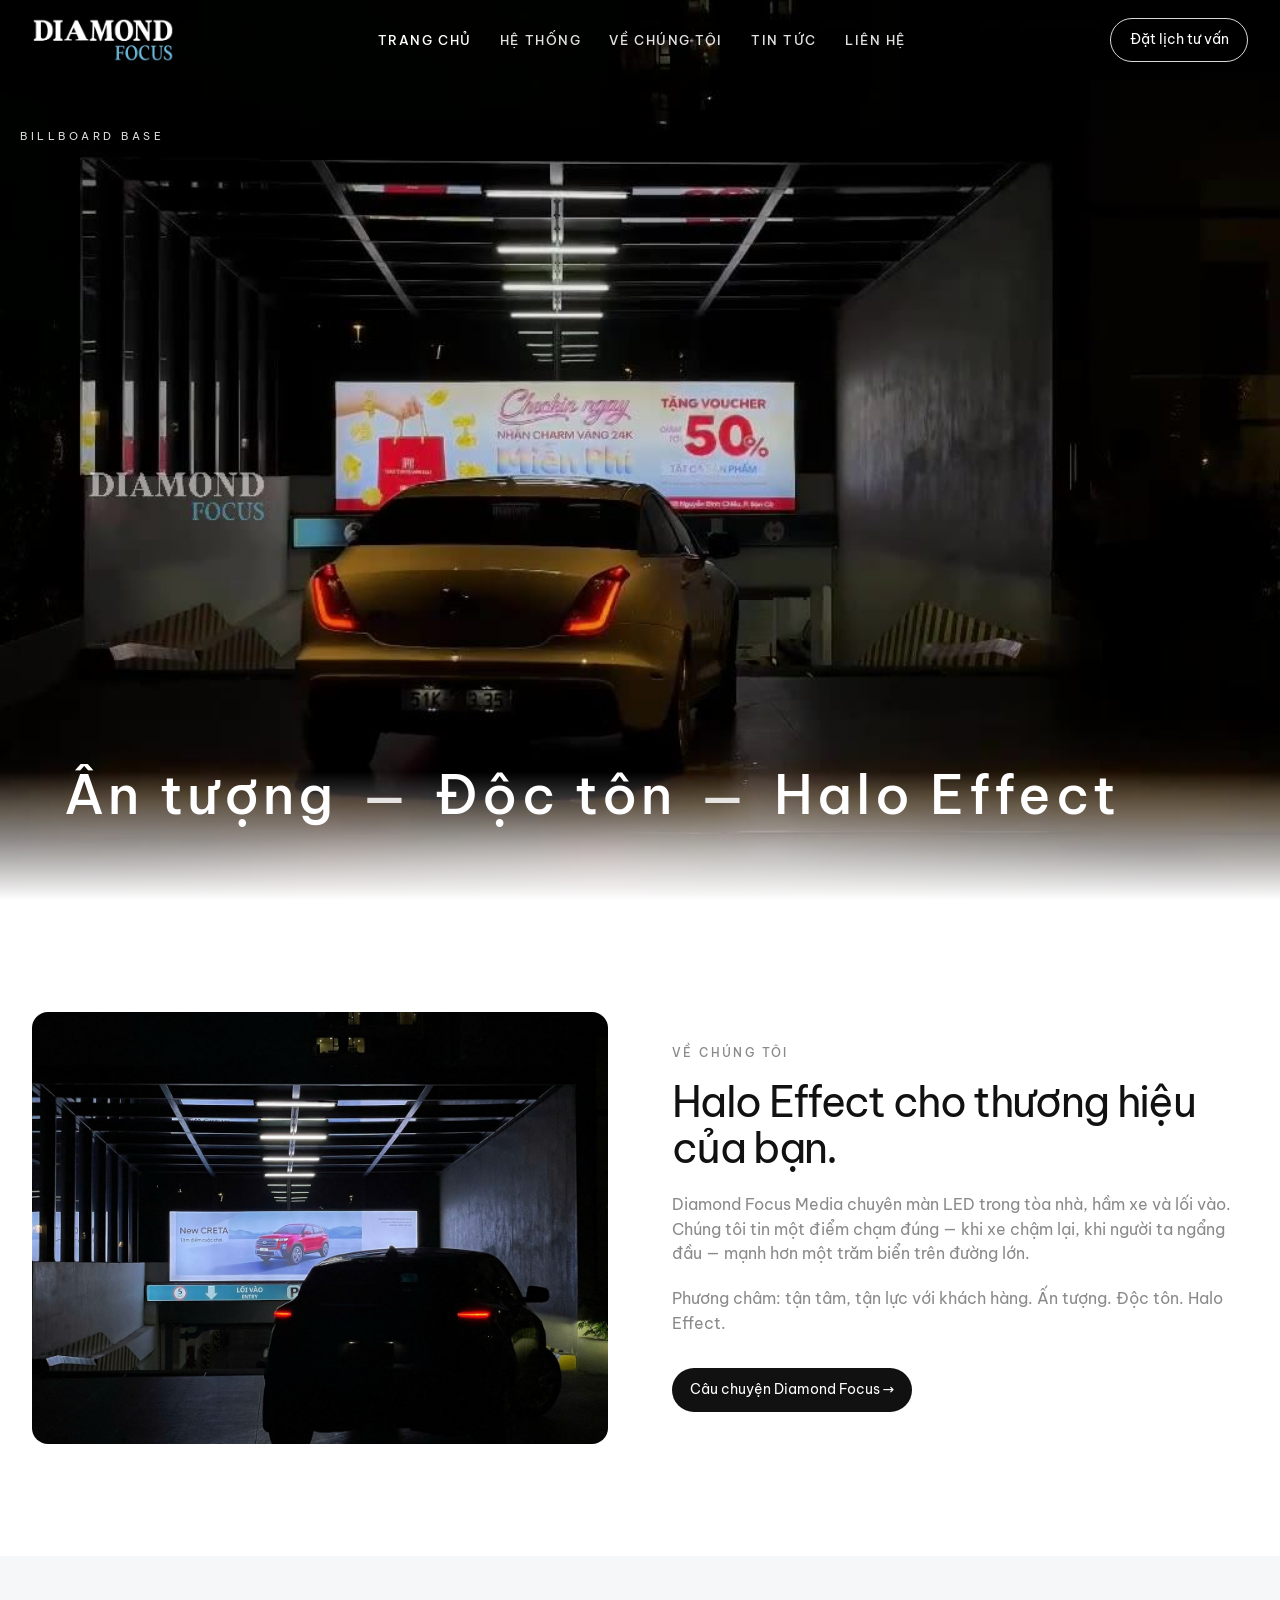
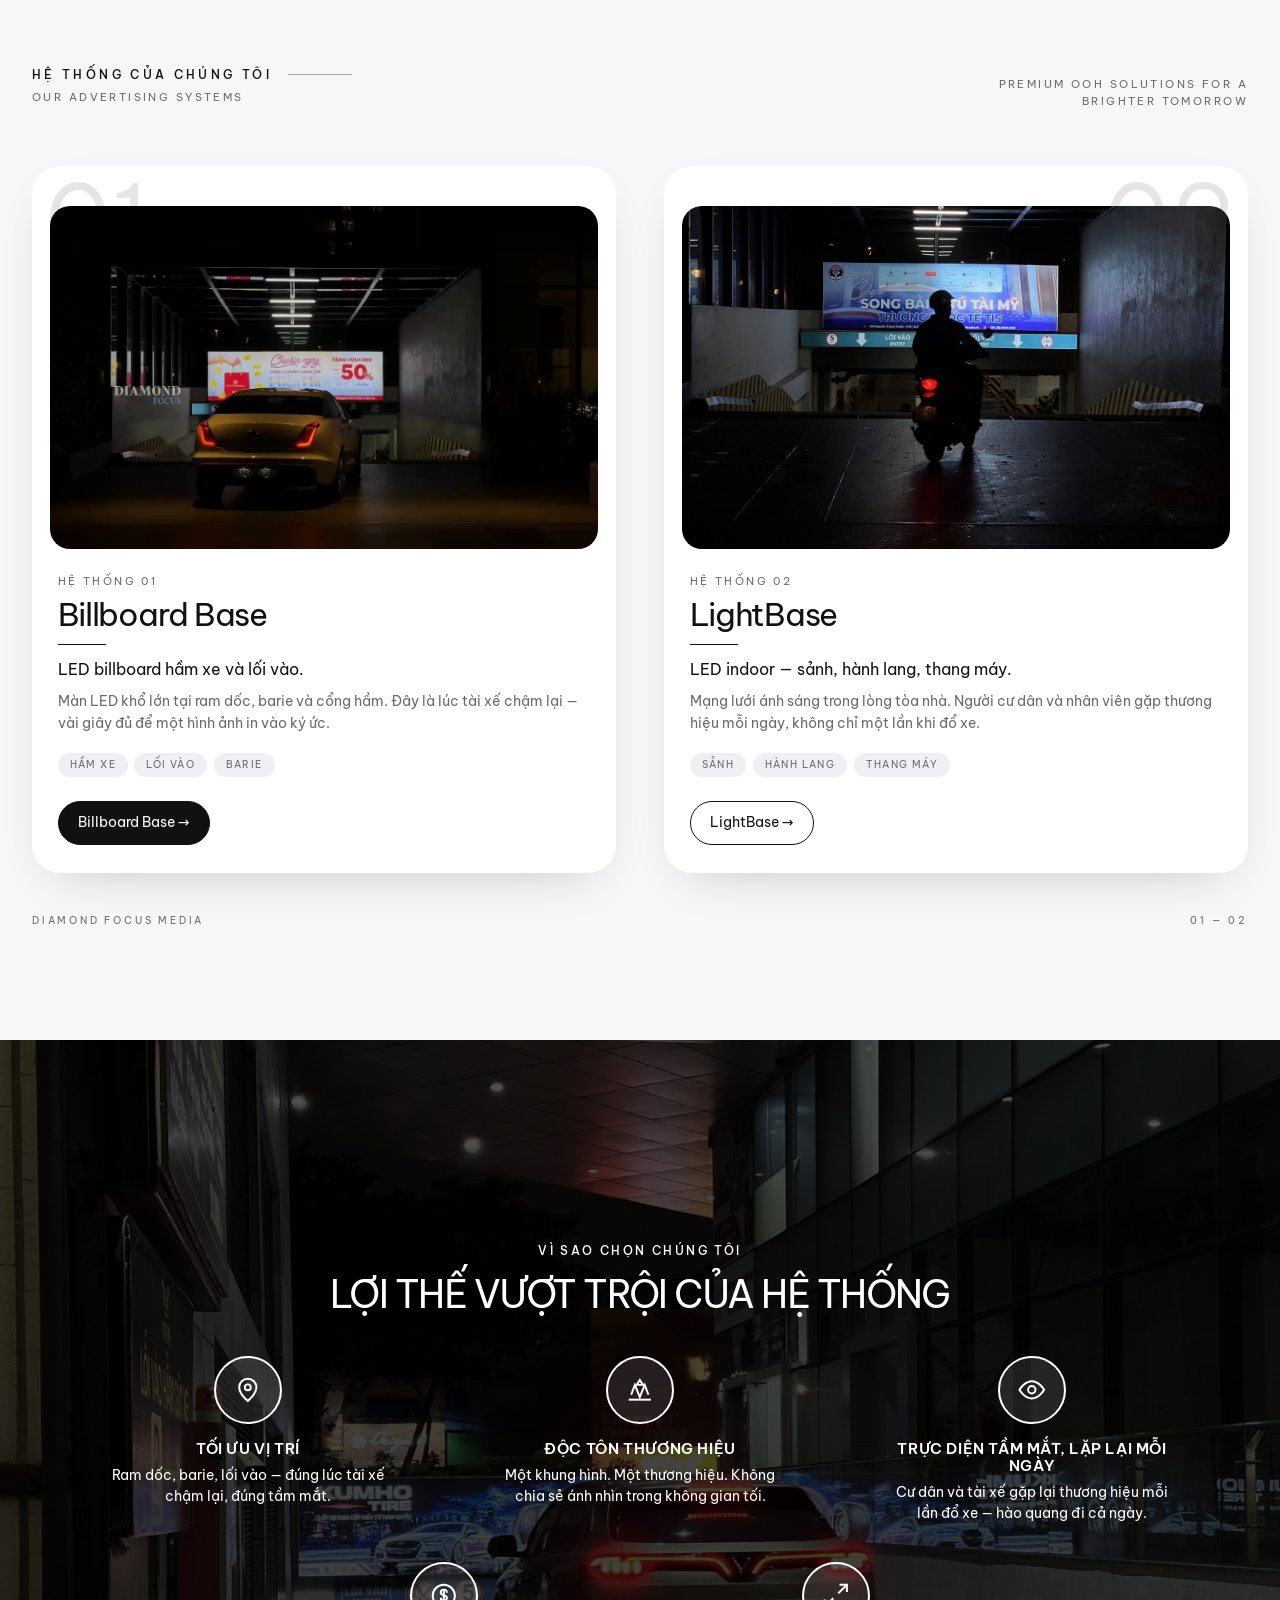
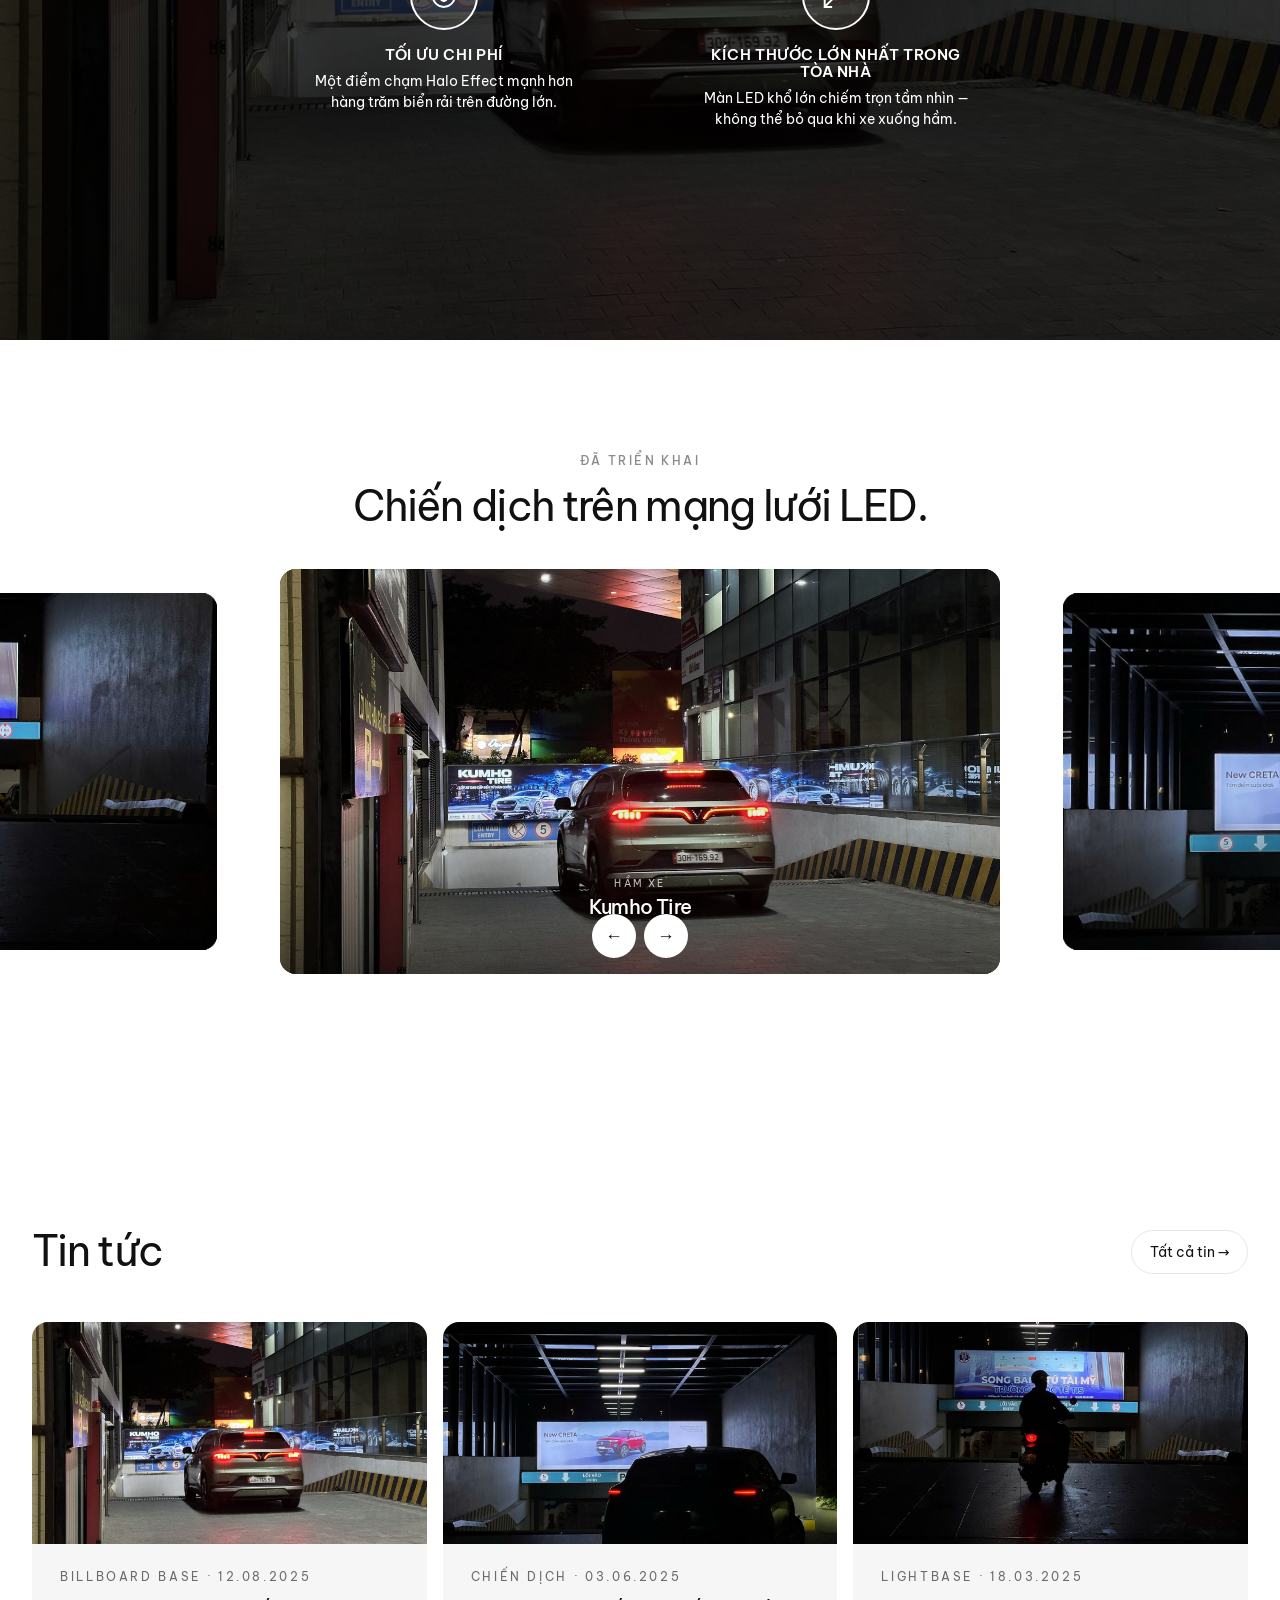
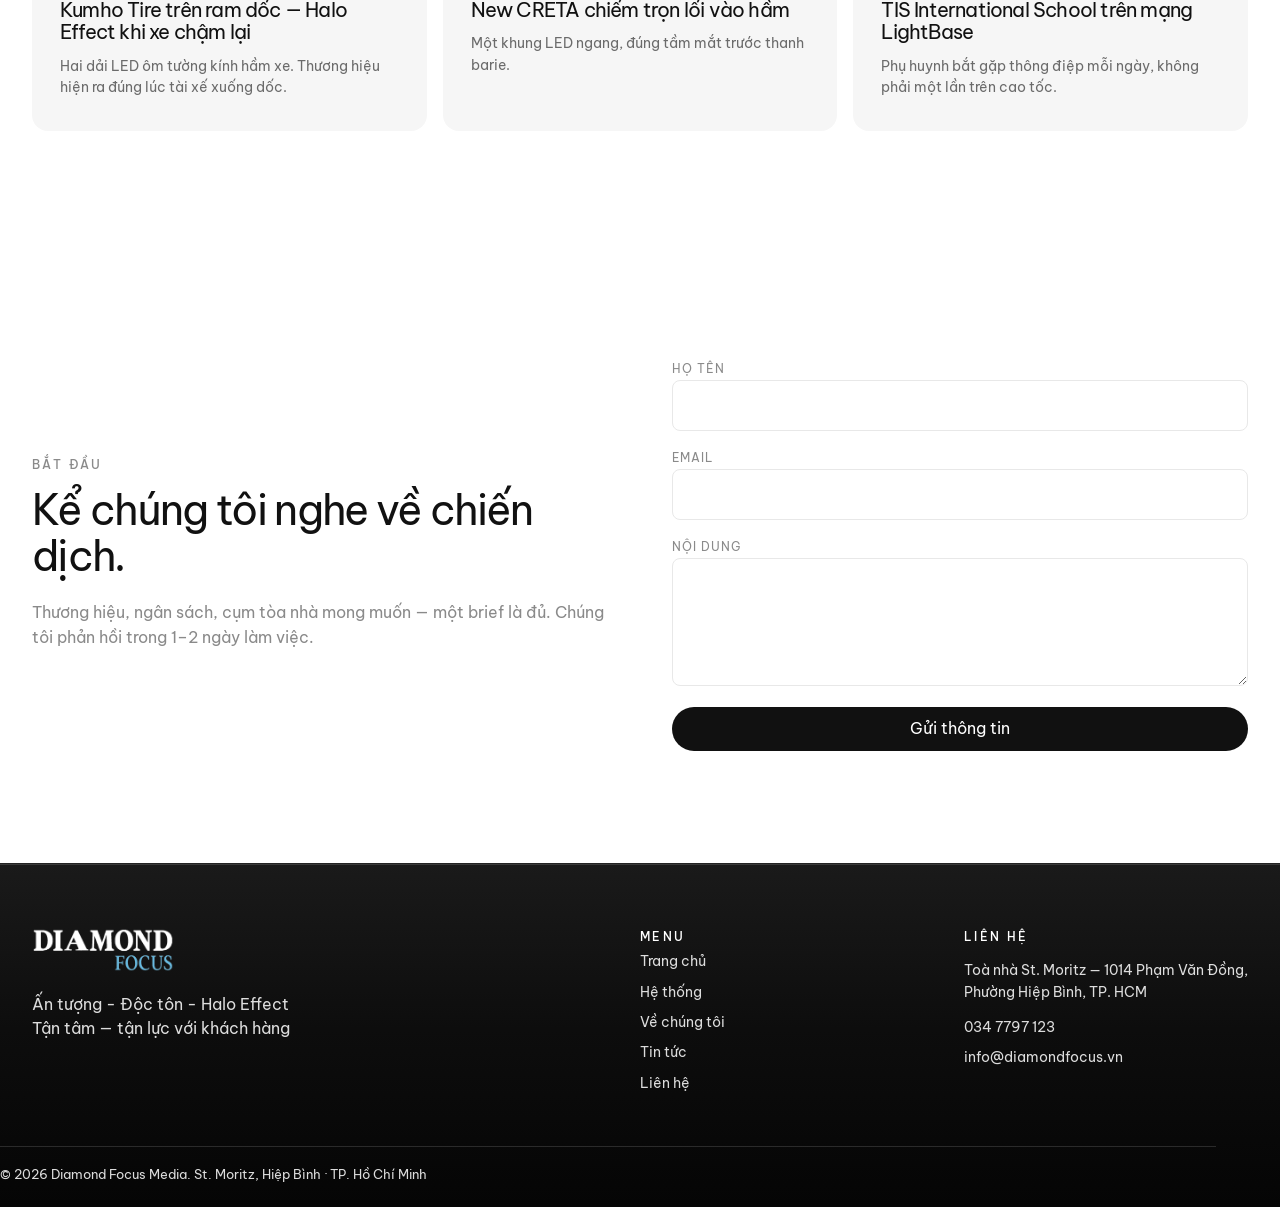
<file: index.html>
<!DOCTYPE html>
<html lang="vi">
<head>
  <meta charset="utf-8" />
  <meta name="viewport" content="width=device-width, initial-scale=1" />
  <title>Diamond Focus Media — Ấn tượng · Độc tôn · Halo Effect</title>
  <meta name="description" content="Diamond Focus Media — màn LED trong tòa nhà, hầm xe và lối vào. Ấn tượng · Độc tôn · Halo Effect." />
  <link rel="icon" href="images/logo.png" />
  <link rel="preconnect" href="https://fonts.googleapis.com" />
  <link rel="preconnect" href="https://fonts.gstatic.com" crossorigin />
  <link href="https://fonts.googleapis.com/css2?family=Be+Vietnam+Pro:ital,wght@0,300;0,400;0,500;0,600;1,400&display=swap" rel="stylesheet" />
  <link rel="stylesheet" href="css/site.css" />
</head>
<body>
  <header class="" id="site-header">
    <div class="wrap bar">
      <a href="index.html" aria-label="Diamond Focus"><img class="logo logo-light" src="images/logo.png" alt="Diamond Focus" /><img class="logo logo-dark" src="images/logo-dark.png" alt="Diamond Focus" /></a>
      <nav class="desk" aria-label="Chính">
          <a class="active" href="index.html">Trang chủ</a>
          <a class="" href="he-thong.html">Hệ thống</a>
          <a class="" href="ve-chung-toi.html">Về chúng tôi</a>
          <a class="" href="tin-tuc.html">Tin tức</a>
          <a class="" href="lien-he.html">Liên hệ</a>
      </nav>
      <a class="cta" href="lien-he.html">Đặt lịch tư vấn</a>
      <button class="menu-btn" type="button" aria-label="Menu" onclick="document.getElementById('mobile').classList.toggle('open')">☰</button>
    </div>
    <div class="mobile" id="mobile"><a class="active" href="index.html">Trang chủ</a><a class="" href="he-thong.html">Hệ thống</a><a class="" href="ve-chung-toi.html">Về chúng tôi</a><a class="" href="tin-tuc.html">Tin tức</a><a class="" href="lien-he.html">Liên hệ</a></div>
  </header>
  
  <section class="hero">
    <video autoplay muted loop playsinline poster="images/hero-poster.jpg">
      <source src="videos/hero.mp4" type="video/mp4" />
    </video>
    <div class="hero-inner">
      <p class="sys-label">Billboard Base</p>
      <h1 class="slogan wrap">
        <span class="slogan-clip"><span class="slogan-word slogan-in-1">Ấn tượng</span></span>
        <span class="slogan-sep slogan-in-2"> — </span>
        <span class="slogan-clip"><span class="slogan-word slogan-in-2">Độc tôn</span></span>
        <span class="slogan-sep slogan-in-3"> — </span>
        <span class="slogan-clip"><span class="slogan-word slogan-in-3">Halo Effect</span></span>
      </h1>
    </div>
  </section>
  <section class="paper section reveal" id="gioi-thieu">
    <div class="wrap split">
      <div class="photo"><img src="images/hyundai-creta.jpg" alt="LED lối vào hầm xe" /></div>
      <div>
        <p class="kicker">Về chúng tôi</p>
        <h2 style="margin-top:1rem;font-size:clamp(1.8rem,4vw,2.6rem)">Halo Effect cho thương hiệu của bạn.</h2>
        <p class="lead">Diamond Focus Media chuyên màn LED trong tòa nhà, hầm xe và lối vào. Chúng tôi tin một điểm chạm đúng — khi xe chậm lại, khi người ta ngẩng đầu — mạnh hơn một trăm biển trên đường lớn.</p>
        <p class="lead">Phương châm: tận tâm, tận lực với khách hàng. Ấn tượng. Độc tôn. Halo Effect.</p>
        <a class="btn btn-ink" href="ve-chung-toi.html">Câu chuyện Diamond Focus →</a>
      </div>
    </div>
  </section>
  <section class="systems-showcase reveal" id="he-thong">
    <div class="wrap">
      <div class="sys-head">
        <div>
          <h2>Hệ thống của chúng tôi <span class="rule"></span></h2>
          <p class="sys-sub">Our advertising systems</p>
        </div>
        <p class="sys-aside">Premium OOH solutions for a brighter tomorrow</p>
      </div>
      <div class="sys-cards">
        <article class="sys-card" id="billboard-base">
          <span class="sys-num" aria-hidden="true">01</span>
          <img src="images/hero-poster.jpg" alt="Billboard Base" />
          <p class="tag">Hệ thống 01</p>
          <h3>Billboard Base</h3>
          <span class="sys-line"></span>
          <p class="tl">LED billboard hầm xe và lối vào.</p>
          <p class="txt">Màn LED khổ lớn tại ram dốc, barie và cổng hầm. Đây là lúc tài xế chậm lại — vài giây đủ để một hình ảnh in vào ký ức.</p>
          <div class="pills"><span>Hầm xe</span><span>Lối vào</span><span>Barie</span></div>
          <a class="sys-btn filled" href="he-thong.html#billboard-base">Billboard Base →</a>
        </article>
        <article class="sys-card alt" id="light-base">
          <span class="sys-num right" aria-hidden="true">02</span>
          <img src="images/tis-school.jpg" alt="LightBase" />
          <p class="tag">Hệ thống 02</p>
          <h3>LightBase</h3>
          <span class="sys-line"></span>
          <p class="tl">LED indoor — sảnh, hành lang, thang máy.</p>
          <p class="txt">Mạng lưới ánh sáng trong lòng tòa nhà. Người cư dân và nhân viên gặp thương hiệu mỗi ngày, không chỉ một lần khi đổ xe.</p>
          <div class="pills"><span>Sảnh</span><span>Hành lang</span><span>Thang máy</span></div>
          <a class="sys-btn outline" href="he-thong.html#light-base">LightBase →</a>
        </article>
      </div>
      <div class="sys-foot"><span>Diamond Focus Media</span><span>01 — 02</span></div>
    </div>
  </section>
  <section class="advantages" id="loi-the">
    <img class="advantages-bg" src="images/kumho-artemis.jpg" alt="" />
    <div class="advantages-veil"></div>
    <div class="advantages-inner reveal">
      <p class="kicker" style="color:#fff">Vì sao chọn chúng tôi</p>
      <h2>Lợi thế vượt trội của hệ thống</h2>
      <div class="advantages-map">
        <article class="adv">
          <span class="adv-ico" aria-hidden="true">
            <svg viewBox="0 0 24 24" fill="none" stroke="currentColor" stroke-width="1.6"><path d="M12 21s7-5.4 7-11a7 7 0 1 0-14 0c0 5.6 7 11 7 11z"/><circle cx="12" cy="10" r="2.4"/></svg>
          </span>
          <h3>Tối ưu vị trí</h3>
          <p>Ram dốc, barie, lối vào — đúng lúc tài xế chậm lại, đúng tầm mắt.</p>
        </article>
        <article class="adv">
          <span class="adv-ico" aria-hidden="true">
            <svg viewBox="0 0 24 24" fill="none" stroke="currentColor" stroke-width="1.6"><path d="M5 16 8 8l4 10 4-10 3 8"/><path d="M3 20h18"/><path d="M12 4 9.5 8h5L12 4z"/></svg>
          </span>
          <h3>Độc tôn thương hiệu</h3>
          <p>Một khung hình. Một thương hiệu. Không chia sẻ ánh nhìn trong không gian tối.</p>
        </article>
        <article class="adv">
          <span class="adv-ico" aria-hidden="true">
            <svg viewBox="0 0 24 24" fill="none" stroke="currentColor" stroke-width="1.6"><path d="M2 12s4-7 10-7 10 7 10 7-4 7-10 7S2 12 2 12z"/><circle cx="12" cy="12" r="3"/></svg>
          </span>
          <h3>Trực diện tầm mắt, lặp lại mỗi ngày</h3>
          <p>Cư dân và tài xế gặp lại thương hiệu mỗi lần đổ xe — hào quang đi cả ngày.</p>
        </article>
        <article class="adv">
          <span class="adv-ico" aria-hidden="true">
            <svg viewBox="0 0 24 24" fill="none" stroke="currentColor" stroke-width="1.6"><circle cx="12" cy="12" r="9"/><path d="M14.5 9.5a2.5 2.5 0 0 0-5 0c0 2.5 5 1.5 5 4a2.5 2.5 0 0 1-5 0"/><line x1="12" y1="7" x2="12" y2="17"/></svg>
          </span>
          <h3>Tối ưu chi phí</h3>
          <p>Một điểm chạm Halo Effect mạnh hơn hàng trăm biển rải trên đường lớn.</p>
        </article>
        <article class="adv">
          <span class="adv-ico" aria-hidden="true">
            <svg viewBox="0 0 24 24" fill="none" stroke="currentColor" stroke-width="1.6"><polyline points="15 3 21 3 21 9"/><polyline points="9 21 3 21 3 15"/><line x1="21" y1="3" x2="14" y2="10"/><line x1="3" y1="21" x2="10" y2="14"/></svg>
          </span>
          <h3>Kích thước lớn nhất trong tòa nhà</h3>
          <p>Màn LED khổ lớn chiếm trọn tầm nhìn — không thể bỏ qua khi xe xuống hầm.</p>
        </article>
      </div>
    </div>
  </section>
  <section class="section reveal" id="da-trien-khai" style="padding-left:0;padding-right:0;overflow:hidden">
    <div class="wrap works-head">
      <p class="kicker">Đã triển khai</p>
      <h2 style="margin-top:.75rem;font-size:clamp(1.8rem,4vw,2.6rem)">Chiến dịch trên mạng lưới LED.</h2>
    </div>
    <div class="carousel" id="works-carousel" style="margin-top:2.5rem;position:relative">
      <div class="carousel-strip" id="works-track"></div>
      <div class="carousel-nav">
        <button type="button" data-dir="-1" aria-label="Chiến dịch trước">←</button>
        <button type="button" data-dir="1" aria-label="Chiến dịch sau">→</button>
      </div>
    </div>
  </section>
  <section class="section reveal" id="tin-tuc">
    <div class="wrap">
      <div class="head-row">
        <h2 style="font-size:clamp(1.8rem,4vw,2.6rem)">Tin tức</h2>
        <a class="btn btn-outline" href="tin-tuc.html">Tất cả tin →</a>
      </div>
      <div class="news3">
        <a class="card" href="tin-kumho.html">
          <img src="images/kumho-artemis.jpg" alt="" />
          <div class="body">
            <p class="tag">Billboard Base · 12.08.2025</p>
            <h3>Kumho Tire trên ram dốc — Halo Effect khi xe chậm lại</h3>
            <p class="txt">Hai dải LED ôm tường kính hầm xe. Thương hiệu hiện ra đúng lúc tài xế xuống dốc.</p>
          </div>
        </a>
        <a class="card" href="tin-creta.html">
          <img src="images/hyundai-creta.jpg" alt="" />
          <div class="body">
            <p class="tag">Chiến dịch · 03.06.2025</p>
            <h3>New CRETA chiếm trọn lối vào hầm</h3>
            <p class="txt">Một khung LED ngang, đúng tầm mắt trước thanh barie.</p>
          </div>
        </a>
        <a class="card" href="tin-tis.html">
          <img src="images/tis-school.jpg" alt="" />
          <div class="body">
            <p class="tag">LightBase · 18.03.2025</p>
            <h3>TIS International School trên mạng LightBase</h3>
            <p class="txt">Phụ huynh bắt gặp thông điệp mỗi ngày, không phải một lần trên cao tốc.</p>
          </div>
        </a>
      </div>
    </div>
  </section>
  <section class="paper section reveal" id="lien-he">
    <div class="wrap split">
      <div>
        <p class="kicker">Bắt đầu</p>
        <h2 style="margin-top:.75rem;font-size:clamp(1.8rem,4vw,2.6rem)">Kể chúng tôi nghe về chiến dịch.</h2>
        <p class="lead">Thương hiệu, ngân sách, cụm tòa nhà mong muốn — một brief là đủ. Chúng tôi phản hồi trong 1–2 ngày làm việc.</p>
      </div>
      <form action="mailto:info@diamondfocus.vn" method="post" enctype="text/plain">
        <div><label>Họ tên</label><input name="name" required /></div>
        <div><label>Email</label><input type="email" name="email" required /></div>
        <div><label>Nội dung</label><textarea name="message" required></textarea></div>
        <button type="submit">Gửi thông tin</button>
      </form>
    </div>
  </section>

  <footer>
    <div class="wrap foot reveal">
      <div>
        <img class="logo logo-light" src="images/logo.png" alt="" /><img class="logo logo-dark" src="images/logo-dark.png" alt="Diamond Focus" />
        <p class="lead" style="color:var(--muted)">Ấn tượng - Độc tôn - Halo Effect<br />Tận tâm — tận lực với khách hàng</p>
      </div>
      <div>
        <p class="kicker light">Menu</p>
        <a href="index.html">Trang chủ</a><a href="he-thong.html">Hệ thống</a><a href="ve-chung-toi.html">Về chúng tôi</a><a href="tin-tuc.html">Tin tức</a><a href="lien-he.html">Liên hệ</a>
      </div>
      <div>
        <p class="kicker light">Liên hệ</p>
        <p style="margin-top:.8rem;color:var(--muted);font-size:.9rem">Toà nhà St. Moritz — 1014 Phạm Văn Đồng, Phường Hiệp Bình, TP. HCM</p>
        <p style="margin-top:.5rem"><a href="tel:0347797123">034 7797 123</a></p>
        <p><a href="mailto:info@diamondfocus.vn">info@diamondfocus.vn</a></p>
      </div>
    </div>
    <div class="wrap tiny">© 2026 Diamond Focus Media. St. Moritz, Hiệp Bình · TP. Hồ Chí Minh</div>
  </footer>
  <script>
    const h = document.getElementById('site-header');
    const onHero = true;
    const sync = () => {
      if (!onHero) return;
      h.classList.toggle('solid', window.scrollY > 16);
    };
    sync();
    window.addEventListener('scroll', sync, {passive:true});

    const works = [
      { img: "images/kumho-artemis.jpg", title: "Kumho Tire", cat: "Hầm xe", href: "tin-kumho.html" },
      { img: "images/hyundai-creta.jpg", title: "Hyundai Creta", cat: "Chiến dịch", href: "tin-creta.html" },
      { img: "images/tis-school.jpg", title: "TIS International School", cat: "LED indoor", href: "tin-tis.html" },
    ];
    const n = works.length;
    const base = works.concat(works, works);
    const track = document.getElementById("works-track");
    const viewport = document.getElementById("works-carousel");
    const EASE = "cubic-bezier(0.22, 1, 0.36, 1)";
    let pIndex = n;
    let drag = 0;
    let anim = true;
    base.forEach((w) => {
      const el = document.createElement("article");
      el.className = "card-slide";
      el.innerHTML = `<a href="${w.href}"><img src="${w.img}" alt="${w.title}" /><div class="veil"></div><div class="cap"><p class="cat">${w.cat}</p><h3>${w.title}</h3></div></a>`;
      track.appendChild(el);
    });
    const cards = [...track.children];
    function metrics() {
      const vw = viewport.clientWidth;
      const slideW = Math.min(vw * 0.62, 720);
      const gap = 20;
      const pad = (vw - slideW) / 2;
      return { vw, slideW, gap, pad, step: slideW + gap };
    }
    function paint(withAnim) {
      const { vw, slideW, pad, step } = metrics();
      const tx = pad - pIndex * step + drag;
      track.style.transition = withAnim ? "transform 720ms " + EASE : "none";
      track.style.transform = "translate3d(" + tx + "px,0,0)";
      cards.forEach((card, i) => {
        card.style.width = slideW + "px";
        const center = tx + i * step + slideW / 2;
        const abs = Math.min(Math.abs((center - vw / 2) / step), 1);
        card.style.transform = "scale(" + (1 - abs * 0.12) + ")";
        card.style.transition = withAnim ? "transform 720ms " + EASE : "none";
        card.classList.toggle("is-active", abs < 0.35);
      });
    }
    paint(false);
    window.addEventListener("resize", () => paint(false));
    function go(dir) {
      anim = true;
      pIndex += dir;
      drag = 0;
      paint(true);
    }
    track.addEventListener("transitionend", (e) => {
      if (e.target !== track) return;
      if (pIndex < n) { pIndex += n; paint(false); }
      else if (pIndex >= n * 2) { pIndex -= n; paint(false); }
    });
    document.querySelectorAll("#works-carousel [data-dir]").forEach((btn) => {
      btn.addEventListener("click", () => go(Number(btn.getAttribute("data-dir"))));
    });
    let sx = 0, down = false, lastX = 0, lastT = 0, vel = 0;
    viewport.addEventListener("pointerdown", (e) => {
      if (e.target.closest("a,button")) return;
      down = true; sx = lastX = e.clientX; lastT = performance.now(); vel = 0;
      viewport.setPointerCapture(e.pointerId);
    });
    viewport.addEventListener("pointermove", (e) => {
      if (!down) return;
      const now = performance.now();
      vel = (e.clientX - lastX) / Math.max(now - lastT, 8);
      lastX = e.clientX; lastT = now;
      drag = e.clientX - sx;
      paint(false);
    });
    function endDrag() {
      if (!down) return;
      down = false;
      const { slideW } = metrics();
      const flick = vel * 280;
      const th = Math.min(120, slideW * 0.18);
      if (drag + flick < -th) go(1);
      else if (drag + flick > th) go(-1);
      else { drag = 0; paint(true); }
      drag = 0;
    }
    viewport.addEventListener("pointerup", endDrag);
    viewport.addEventListener("pointercancel", endDrag);
  </script>
  <script src="js/reveal.js"></script>
</body>
</html>
</file>
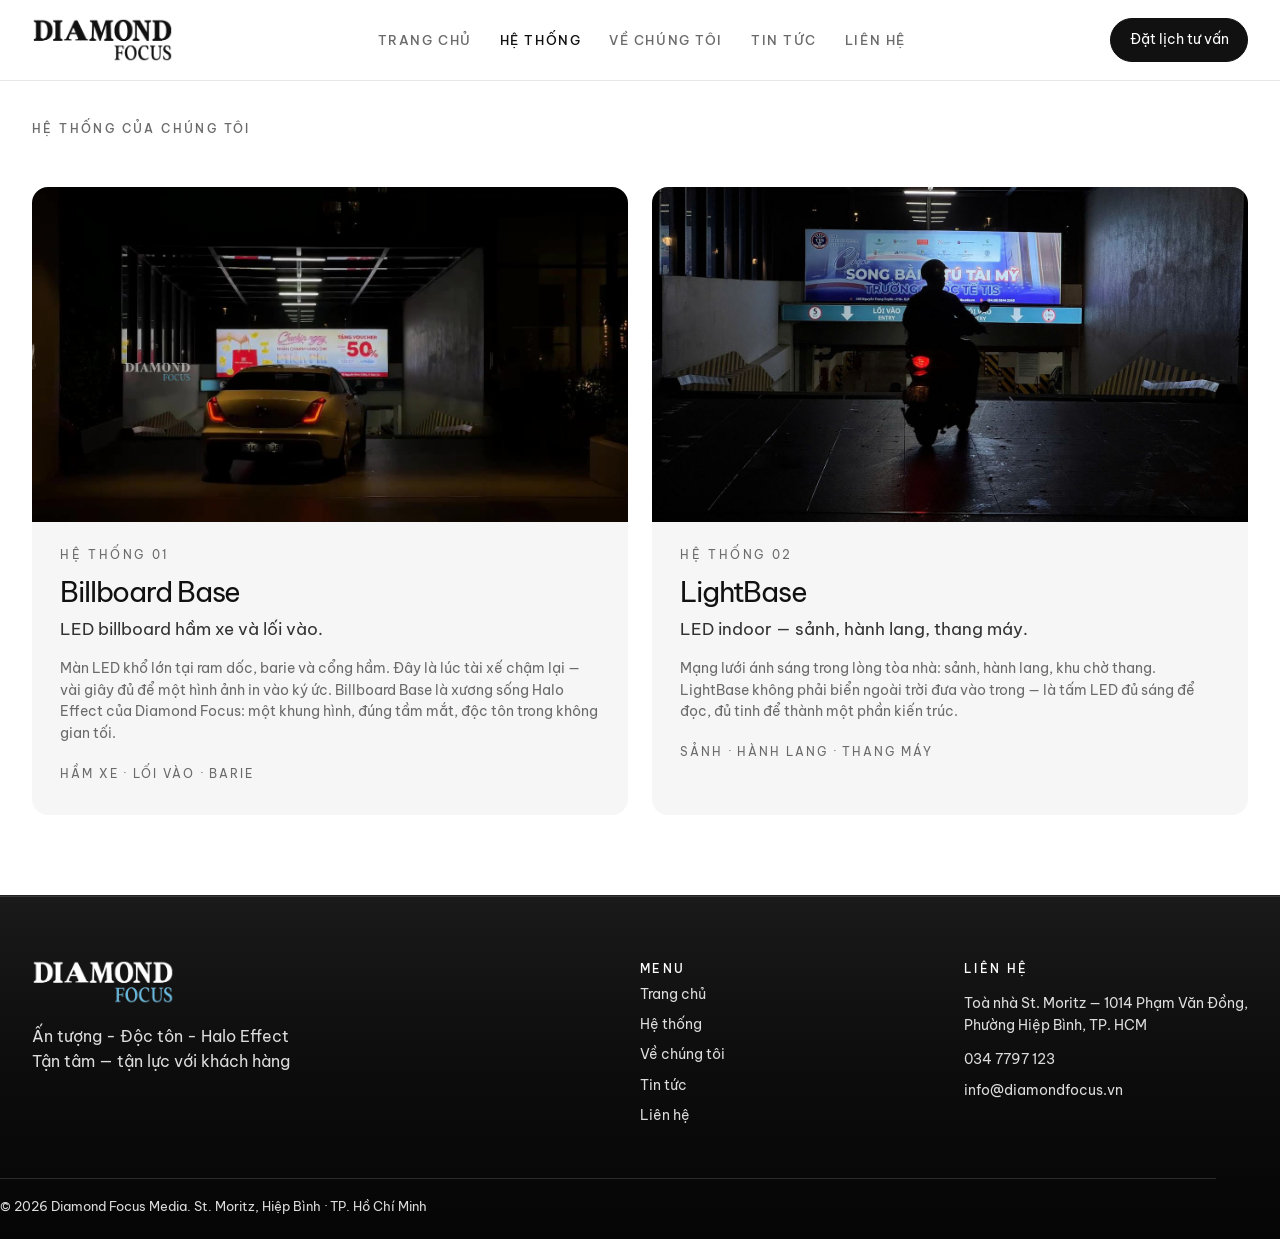
<file: he-thong.html>
<!DOCTYPE html>
<html lang="vi">
<head>
  <meta charset="utf-8" />
  <meta name="viewport" content="width=device-width, initial-scale=1" />
  <title>Hệ thống — Diamond Focus Media</title>
  <meta name="description" content="Diamond Focus Media — màn LED trong tòa nhà, hầm xe và lối vào. Ấn tượng · Độc tôn · Halo Effect." />
  <link rel="icon" href="images/logo.png" />
  <link rel="preconnect" href="https://fonts.googleapis.com" />
  <link rel="preconnect" href="https://fonts.gstatic.com" crossorigin />
  <link href="https://fonts.googleapis.com/css2?family=Be+Vietnam+Pro:ital,wght@0,300;0,400;0,500;0,600;1,400&display=swap" rel="stylesheet" />
  <link rel="stylesheet" href="css/site.css" />
</head>
<body>
  <header class="solid" id="site-header">
    <div class="wrap bar">
      <a href="index.html" aria-label="Diamond Focus"><img class="logo logo-light" src="images/logo.png" alt="Diamond Focus" /><img class="logo logo-dark" src="images/logo-dark.png" alt="Diamond Focus" /></a>
      <nav class="desk" aria-label="Chính">
          <a class="" href="index.html">Trang chủ</a>
          <a class="active" href="he-thong.html">Hệ thống</a>
          <a class="" href="ve-chung-toi.html">Về chúng tôi</a>
          <a class="" href="tin-tuc.html">Tin tức</a>
          <a class="" href="lien-he.html">Liên hệ</a>
      </nav>
      <a class="cta" href="lien-he.html">Đặt lịch tư vấn</a>
      <button class="menu-btn" type="button" aria-label="Menu" onclick="document.getElementById('mobile').classList.toggle('open')">☰</button>
    </div>
    <div class="mobile" id="mobile"><a class="" href="index.html">Trang chủ</a><a class="active" href="he-thong.html">Hệ thống</a><a class="" href="ve-chung-toi.html">Về chúng tôi</a><a class="" href="tin-tuc.html">Tin tức</a><a class="" href="lien-he.html">Liên hệ</a></div>
  </header>
  
  <main class="page reveal">
    <section class="wrap" style="padding-bottom:1rem">
      <p class="kicker light">Hệ thống của chúng tôi</p>
    </section>
    <section class="wrap" style="padding-bottom:5rem">
      <div class="grid2">
        <article class="card" id="billboard-base">
          <img src="images/hero-poster.jpg" alt="Billboard Base" />
          <div class="body">
            <p class="tag">Hệ thống 01</p>
            <h3>Billboard Base</h3>
            <p class="tl">LED billboard hầm xe và lối vào.</p>
            <p class="txt">Màn LED khổ lớn tại ram dốc, barie và cổng hầm. Đây là lúc tài xế chậm lại — vài giây đủ để một hình ảnh in vào ký ức. Billboard Base là xương sống Halo Effect của Diamond Focus: một khung hình, đúng tầm mắt, độc tôn trong không gian tối.</p>
            <p class="focus">Hầm xe · Lối vào · Barie</p>
          </div>
        </article>
        <article class="card" id="light-base">
          <img src="images/tis-school.jpg" alt="LightBase" />
          <div class="body">
            <p class="tag">Hệ thống 02</p>
            <h3>LightBase</h3>
            <p class="tl">LED indoor — sảnh, hành lang, thang máy.</p>
            <p class="txt">Mạng lưới ánh sáng trong lòng tòa nhà: sảnh, hành lang, khu chờ thang. LightBase không phải biển ngoài trời đưa vào trong — là tấm LED đủ sáng để đọc, đủ tinh để thành một phần kiến trúc.</p>
            <p class="focus">Sảnh · Hành lang · Thang máy</p>
          </div>
        </article>
      </div>
    </section>
  </main>

  <footer>
    <div class="wrap foot">
      <div>
        <img class="logo logo-light" src="images/logo.png" alt="" /><img class="logo logo-dark" src="images/logo-dark.png" alt="Diamond Focus" />
        <p class="lead" style="color:var(--muted)">Ấn tượng - Độc tôn - Halo Effect<br />Tận tâm — tận lực với khách hàng</p>
      </div>
      <div>
        <p class="kicker light">Menu</p>
        <a href="index.html">Trang chủ</a><a href="he-thong.html">Hệ thống</a><a href="ve-chung-toi.html">Về chúng tôi</a><a href="tin-tuc.html">Tin tức</a><a href="lien-he.html">Liên hệ</a>
      </div>
      <div>
        <p class="kicker light">Liên hệ</p>
        <p style="margin-top:.8rem;color:var(--muted);font-size:.9rem">Toà nhà St. Moritz — 1014 Phạm Văn Đồng, Phường Hiệp Bình, TP. HCM</p>
        <p style="margin-top:.5rem"><a href="tel:0347797123">034 7797 123</a></p>
        <p><a href="mailto:info@diamondfocus.vn">info@diamondfocus.vn</a></p>
      </div>
    </div>
    <div class="wrap tiny">© 2026 Diamond Focus Media. St. Moritz, Hiệp Bình · TP. Hồ Chí Minh</div>
  </footer>
  <script>
    const h = document.getElementById('site-header');
    const onHero = false;
    const sync = () => {
      if (!onHero) return;
      h.classList.toggle('solid', window.scrollY > 16);
    };
    sync();
    window.addEventListener('scroll', sync, {passive:true});
  </script>
  <script src="js/reveal.js"></script>
</body>
</html>
</file>
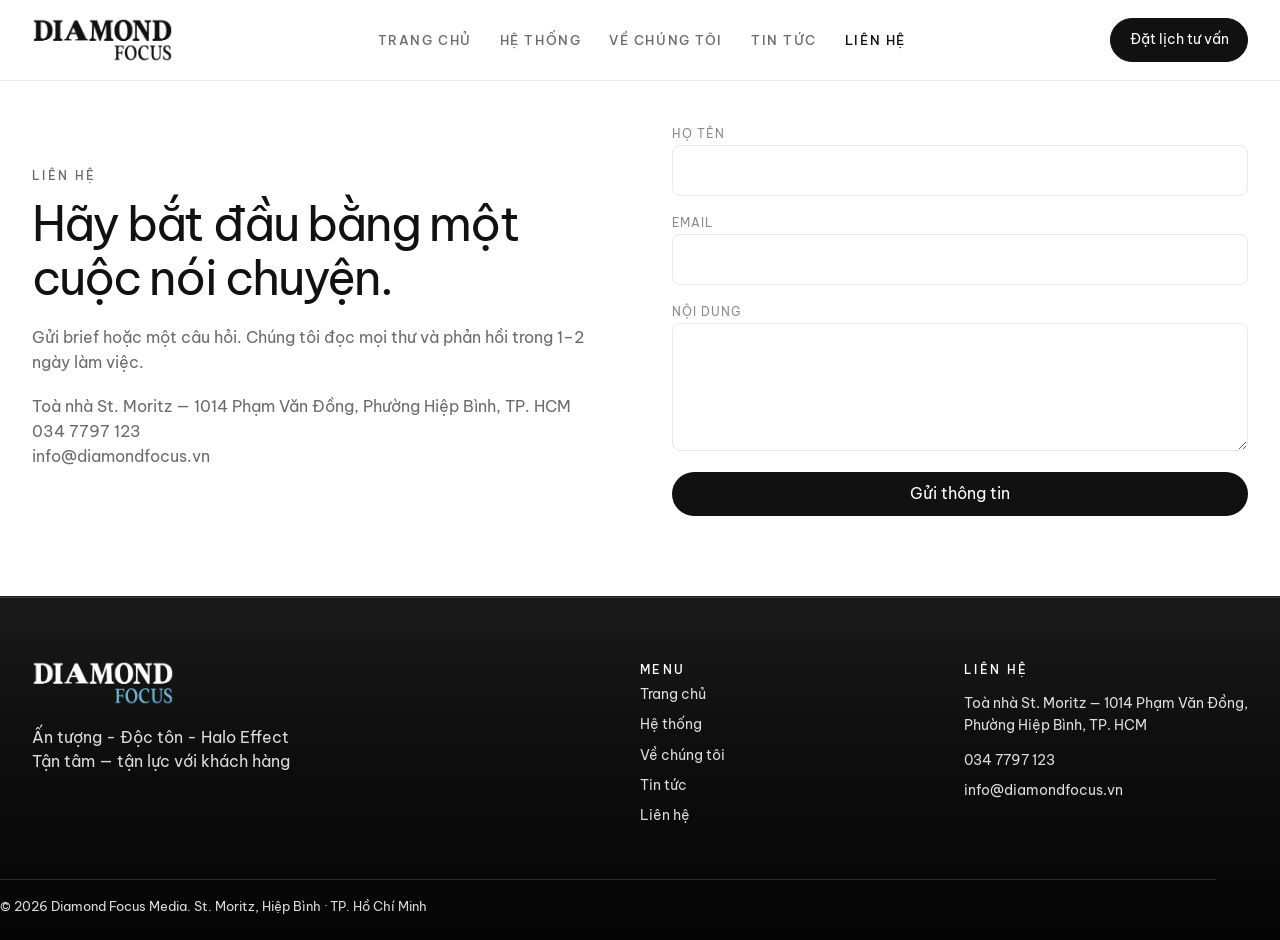
<file: lien-he.html>
<!DOCTYPE html>
<html lang="vi">
<head>
  <meta charset="utf-8" />
  <meta name="viewport" content="width=device-width, initial-scale=1" />
  <title>Liên hệ — Diamond Focus Media</title>
  <meta name="description" content="Diamond Focus Media — màn LED trong tòa nhà, hầm xe và lối vào. Ấn tượng · Độc tôn · Halo Effect." />
  <link rel="icon" href="images/logo.png" />
  <link rel="preconnect" href="https://fonts.googleapis.com" />
  <link rel="preconnect" href="https://fonts.gstatic.com" crossorigin />
  <link href="https://fonts.googleapis.com/css2?family=Be+Vietnam+Pro:ital,wght@0,300;0,400;0,500;0,600;1,400&display=swap" rel="stylesheet" />
  <link rel="stylesheet" href="css/site.css" />
</head>
<body>
  <header class="solid" id="site-header">
    <div class="wrap bar">
      <a href="index.html" aria-label="Diamond Focus"><img class="logo logo-light" src="images/logo.png" alt="Diamond Focus" /><img class="logo logo-dark" src="images/logo-dark.png" alt="Diamond Focus" /></a>
      <nav class="desk" aria-label="Chính">
          <a class="" href="index.html">Trang chủ</a>
          <a class="" href="he-thong.html">Hệ thống</a>
          <a class="" href="ve-chung-toi.html">Về chúng tôi</a>
          <a class="" href="tin-tuc.html">Tin tức</a>
          <a class="active" href="lien-he.html">Liên hệ</a>
      </nav>
      <a class="cta" href="lien-he.html">Đặt lịch tư vấn</a>
      <button class="menu-btn" type="button" aria-label="Menu" onclick="document.getElementById('mobile').classList.toggle('open')">☰</button>
    </div>
    <div class="mobile" id="mobile"><a class="" href="index.html">Trang chủ</a><a class="" href="he-thong.html">Hệ thống</a><a class="" href="ve-chung-toi.html">Về chúng tôi</a><a class="" href="tin-tuc.html">Tin tức</a><a class="active" href="lien-he.html">Liên hệ</a></div>
  </header>
  
  <main class="page reveal">
    <section class="wrap split" style="padding-bottom:5rem">
      <div>
        <p class="kicker light">Liên hệ</p>
        <h1 style="margin-top:.75rem;font-size:clamp(2rem,4vw,3rem)">Hãy bắt đầu bằng một cuộc nói chuyện.</h1>
        <p class="lead" style="color:var(--muted)">Gửi brief hoặc một câu hỏi. Chúng tôi đọc mọi thư và phản hồi trong 1–2 ngày làm việc.</p>
        <p class="lead" style="color:var(--muted)">Toà nhà St. Moritz — 1014 Phạm Văn Đồng, Phường Hiệp Bình, TP. HCM<br />034 7797 123<br />info@diamondfocus.vn</p>
      </div>
      <form action="mailto:info@diamondfocus.vn" method="post" enctype="text/plain">
        <div><label>Họ tên</label><input name="name" required /></div>
        <div><label>Email</label><input type="email" name="email" required /></div>
        <div><label>Nội dung</label><textarea name="message" required></textarea></div>
        <button type="submit">Gửi thông tin</button>
      </form>
    </section>
  </main>

  <footer>
    <div class="wrap foot">
      <div>
        <img class="logo logo-light" src="images/logo.png" alt="" /><img class="logo logo-dark" src="images/logo-dark.png" alt="Diamond Focus" />
        <p class="lead" style="color:var(--muted)">Ấn tượng - Độc tôn - Halo Effect<br />Tận tâm — tận lực với khách hàng</p>
      </div>
      <div>
        <p class="kicker light">Menu</p>
        <a href="index.html">Trang chủ</a><a href="he-thong.html">Hệ thống</a><a href="ve-chung-toi.html">Về chúng tôi</a><a href="tin-tuc.html">Tin tức</a><a href="lien-he.html">Liên hệ</a>
      </div>
      <div>
        <p class="kicker light">Liên hệ</p>
        <p style="margin-top:.8rem;color:var(--muted);font-size:.9rem">Toà nhà St. Moritz — 1014 Phạm Văn Đồng, Phường Hiệp Bình, TP. HCM</p>
        <p style="margin-top:.5rem"><a href="tel:0347797123">034 7797 123</a></p>
        <p><a href="mailto:info@diamondfocus.vn">info@diamondfocus.vn</a></p>
      </div>
    </div>
    <div class="wrap tiny">© 2026 Diamond Focus Media. St. Moritz, Hiệp Bình · TP. Hồ Chí Minh</div>
  </footer>
  <script>
    const h = document.getElementById('site-header');
    const onHero = false;
    const sync = () => {
      if (!onHero) return;
      h.classList.toggle('solid', window.scrollY > 16);
    };
    sync();
    window.addEventListener('scroll', sync, {passive:true});
  </script>
  <script src="js/reveal.js"></script>
</body>
</html>
</file>
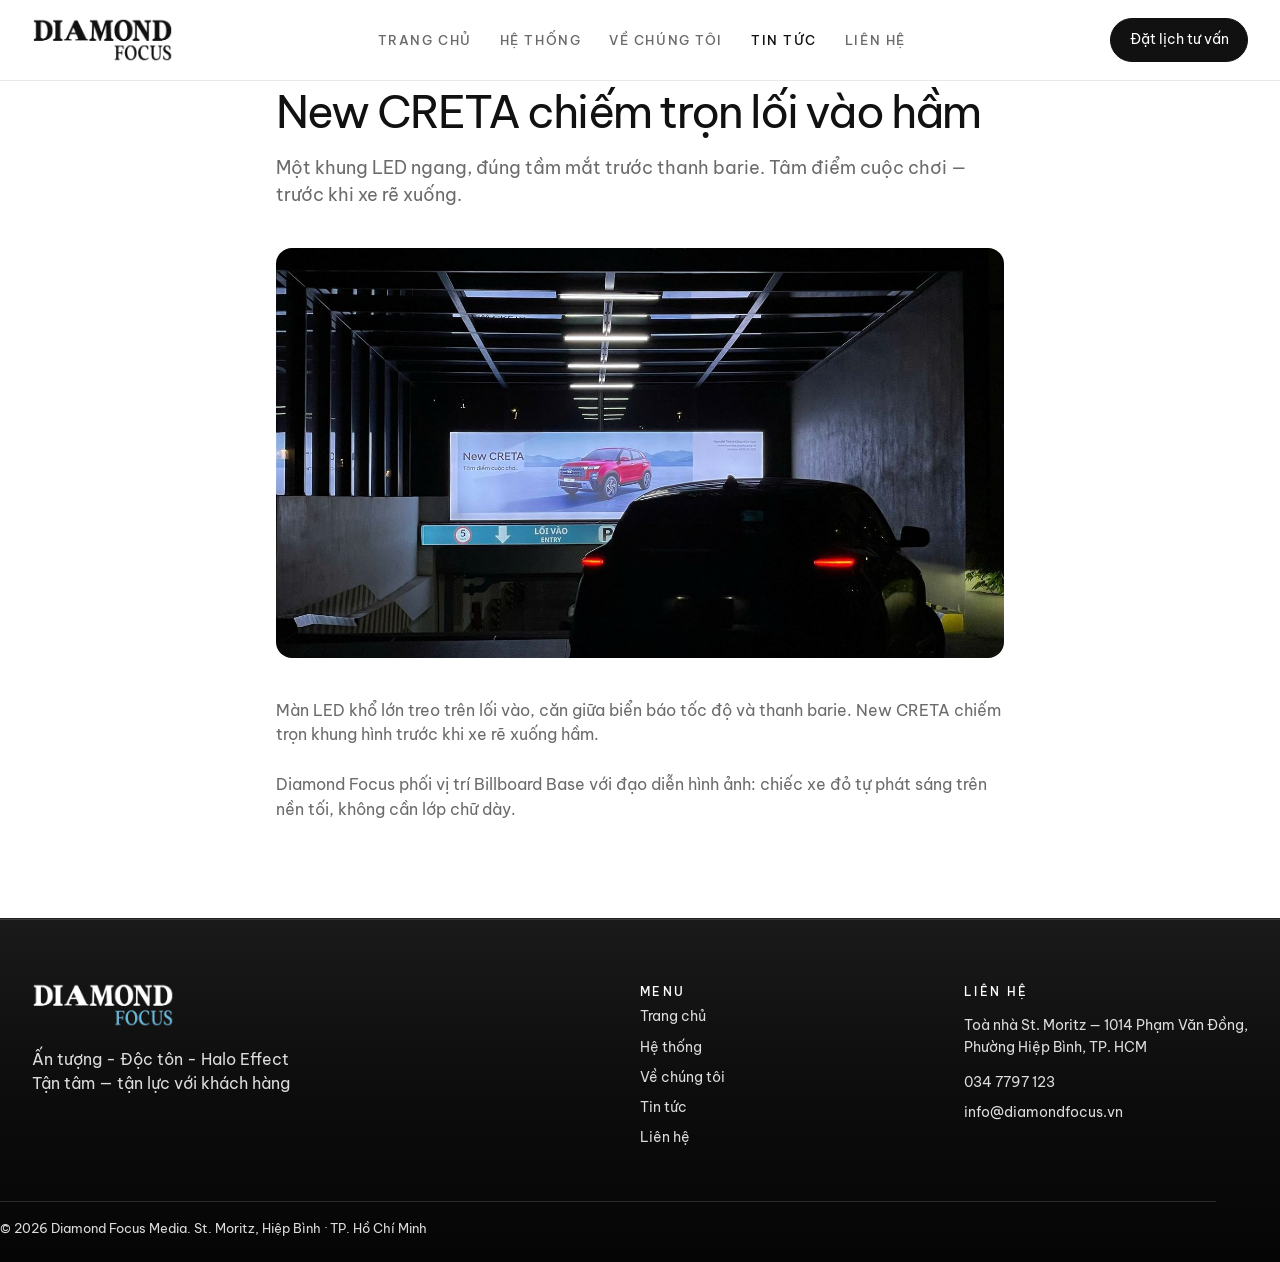
<file: tin-creta.html>
<!DOCTYPE html>
<html lang="vi">
<head>
  <meta charset="utf-8" />
  <meta name="viewport" content="width=device-width, initial-scale=1" />
  <title>New CRETA chiếm trọn lối vào hầm — Diamond Focus Media</title>
  <meta name="description" content="Diamond Focus Media — màn LED trong tòa nhà, hầm xe và lối vào. Ấn tượng · Độc tôn · Halo Effect." />
  <link rel="icon" href="images/logo.png" />
  <link rel="preconnect" href="https://fonts.googleapis.com" />
  <link rel="preconnect" href="https://fonts.gstatic.com" crossorigin />
  <link href="https://fonts.googleapis.com/css2?family=Be+Vietnam+Pro:ital,wght@0,300;0,400;0,500;0,600;1,400&display=swap" rel="stylesheet" />
  <link rel="stylesheet" href="css/site.css" />
</head>
<body>
  <header class="solid" id="site-header">
    <div class="wrap bar">
      <a href="index.html" aria-label="Diamond Focus"><img class="logo logo-light" src="images/logo.png" alt="Diamond Focus" /><img class="logo logo-dark" src="images/logo-dark.png" alt="Diamond Focus" /></a>
      <nav class="desk" aria-label="Chính">
          <a class="" href="index.html">Trang chủ</a>
          <a class="" href="he-thong.html">Hệ thống</a>
          <a class="" href="ve-chung-toi.html">Về chúng tôi</a>
          <a class="active" href="tin-tuc.html">Tin tức</a>
          <a class="" href="lien-he.html">Liên hệ</a>
      </nav>
      <a class="cta" href="lien-he.html">Đặt lịch tư vấn</a>
      <button class="menu-btn" type="button" aria-label="Menu" onclick="document.getElementById('mobile').classList.toggle('open')">☰</button>
    </div>
    <div class="mobile" id="mobile"><a class="" href="index.html">Trang chủ</a><a class="" href="he-thong.html">Hệ thống</a><a class="" href="ve-chung-toi.html">Về chúng tôi</a><a class="active" href="tin-tuc.html">Tin tức</a><a class="" href="lien-he.html">Liên hệ</a></div>
  </header>
  
  <article class="article page reveal">
    <a href="tin-tuc.html" style="color:var(--muted);font-size:.9rem">← Tất cả tin</a>
    <p class="tag" style="margin-top:2rem;color:var(--accent);letter-spacing:.16em;text-transform:uppercase;font-size:.75rem">Chiến dịch · 03.06.2025</p>
    <h1 style="margin-top:.75rem;font-size:clamp(1.8rem,4vw,2.8rem)">New CRETA chiếm trọn lối vào hầm</h1>
    <p style="margin-top:1rem;color:var(--muted);font-size:1.1rem">Một khung LED ngang, đúng tầm mắt trước thanh barie. Tâm điểm cuộc chơi — trước khi xe rẽ xuống.</p>
    <img src="images/hyundai-creta.jpg" alt="" />
    <p class="txt">Màn LED khổ lớn treo trên lối vào, căn giữa biển báo tốc độ và thanh barie. New CRETA chiếm trọn khung hình trước khi xe rẽ xuống hầm.

Diamond Focus phối vị trí Billboard Base với đạo diễn hình ảnh: chiếc xe đỏ tự phát sáng trên nền tối, không cần lớp chữ dày.</p>
  </article>

  <footer>
    <div class="wrap foot">
      <div>
        <img class="logo logo-light" src="images/logo.png" alt="" /><img class="logo logo-dark" src="images/logo-dark.png" alt="Diamond Focus" />
        <p class="lead" style="color:var(--muted)">Ấn tượng - Độc tôn - Halo Effect<br />Tận tâm — tận lực với khách hàng</p>
      </div>
      <div>
        <p class="kicker light">Menu</p>
        <a href="index.html">Trang chủ</a><a href="he-thong.html">Hệ thống</a><a href="ve-chung-toi.html">Về chúng tôi</a><a href="tin-tuc.html">Tin tức</a><a href="lien-he.html">Liên hệ</a>
      </div>
      <div>
        <p class="kicker light">Liên hệ</p>
        <p style="margin-top:.8rem;color:var(--muted);font-size:.9rem">Toà nhà St. Moritz — 1014 Phạm Văn Đồng, Phường Hiệp Bình, TP. HCM</p>
        <p style="margin-top:.5rem"><a href="tel:0347797123">034 7797 123</a></p>
        <p><a href="mailto:info@diamondfocus.vn">info@diamondfocus.vn</a></p>
      </div>
    </div>
    <div class="wrap tiny">© 2026 Diamond Focus Media. St. Moritz, Hiệp Bình · TP. Hồ Chí Minh</div>
  </footer>
  <script>
    const h = document.getElementById('site-header');
    const onHero = false;
    const sync = () => {
      if (!onHero) return;
      h.classList.toggle('solid', window.scrollY > 16);
    };
    sync();
    window.addEventListener('scroll', sync, {passive:true});
  </script>
  <script src="js/reveal.js"></script>
</body>
</html>
</file>
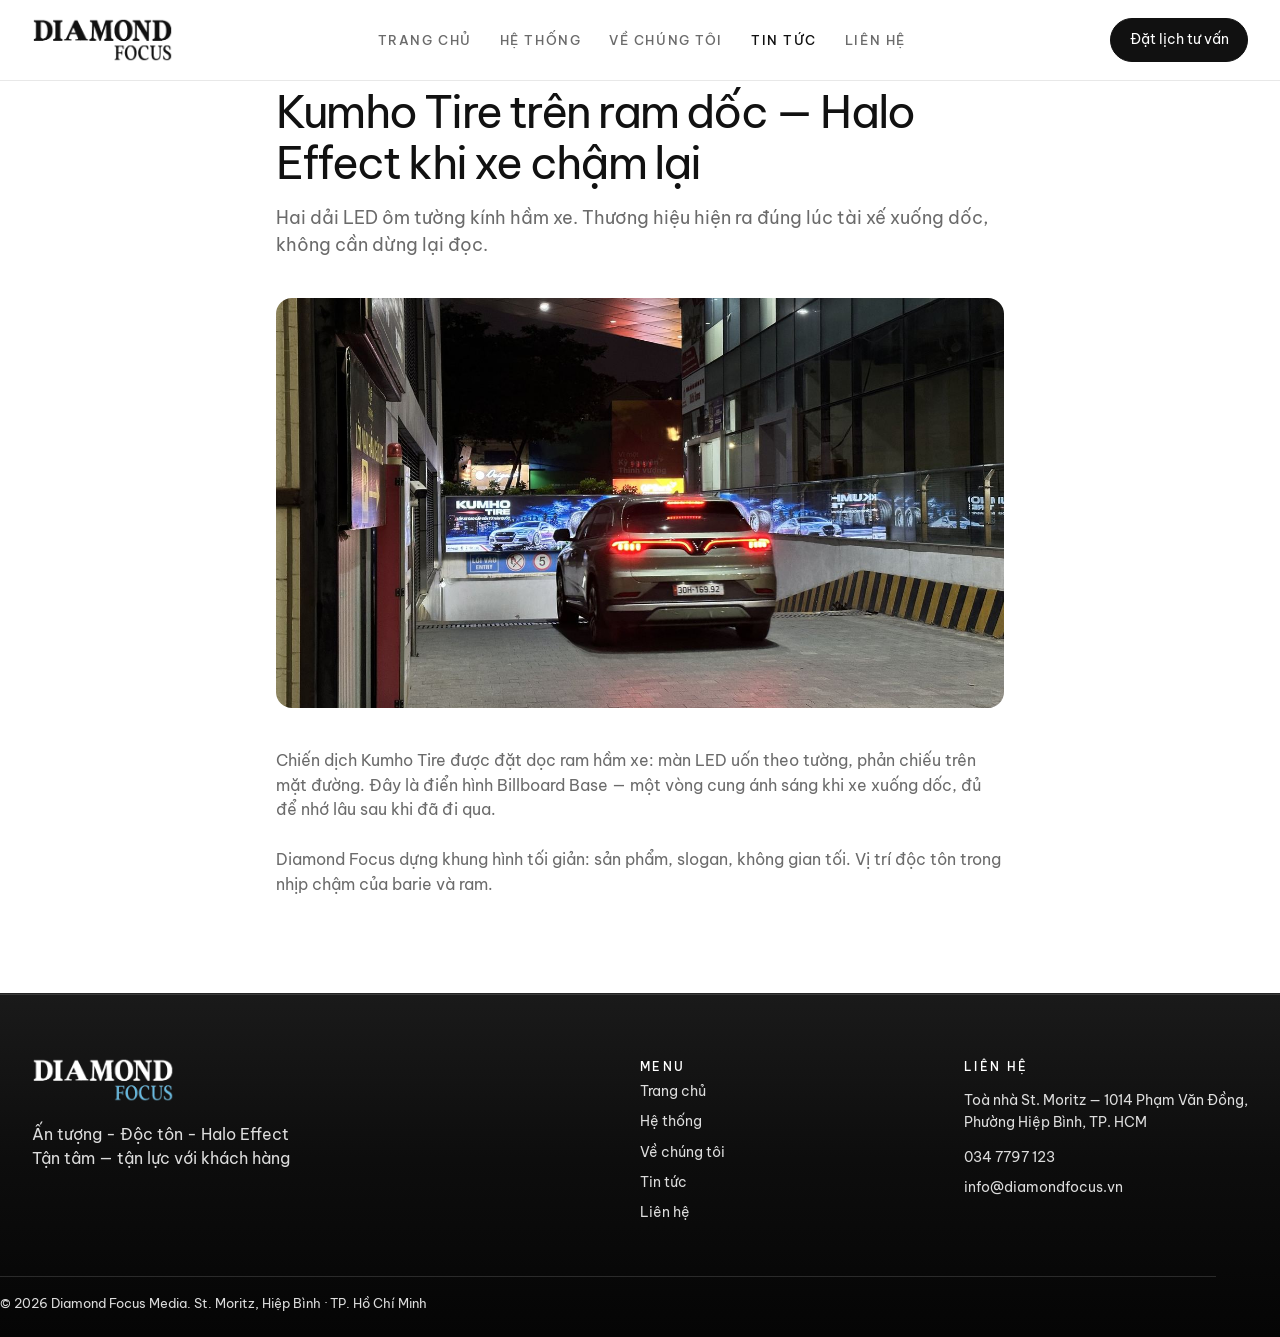
<file: tin-kumho.html>
<!DOCTYPE html>
<html lang="vi">
<head>
  <meta charset="utf-8" />
  <meta name="viewport" content="width=device-width, initial-scale=1" />
  <title>Kumho Tire trên ram dốc — Halo Effect khi xe chậm lại — Diamond Focus Media</title>
  <meta name="description" content="Diamond Focus Media — màn LED trong tòa nhà, hầm xe và lối vào. Ấn tượng · Độc tôn · Halo Effect." />
  <link rel="icon" href="images/logo.png" />
  <link rel="preconnect" href="https://fonts.googleapis.com" />
  <link rel="preconnect" href="https://fonts.gstatic.com" crossorigin />
  <link href="https://fonts.googleapis.com/css2?family=Be+Vietnam+Pro:ital,wght@0,300;0,400;0,500;0,600;1,400&display=swap" rel="stylesheet" />
  <link rel="stylesheet" href="css/site.css" />
</head>
<body>
  <header class="solid" id="site-header">
    <div class="wrap bar">
      <a href="index.html" aria-label="Diamond Focus"><img class="logo logo-light" src="images/logo.png" alt="Diamond Focus" /><img class="logo logo-dark" src="images/logo-dark.png" alt="Diamond Focus" /></a>
      <nav class="desk" aria-label="Chính">
          <a class="" href="index.html">Trang chủ</a>
          <a class="" href="he-thong.html">Hệ thống</a>
          <a class="" href="ve-chung-toi.html">Về chúng tôi</a>
          <a class="active" href="tin-tuc.html">Tin tức</a>
          <a class="" href="lien-he.html">Liên hệ</a>
      </nav>
      <a class="cta" href="lien-he.html">Đặt lịch tư vấn</a>
      <button class="menu-btn" type="button" aria-label="Menu" onclick="document.getElementById('mobile').classList.toggle('open')">☰</button>
    </div>
    <div class="mobile" id="mobile"><a class="" href="index.html">Trang chủ</a><a class="" href="he-thong.html">Hệ thống</a><a class="" href="ve-chung-toi.html">Về chúng tôi</a><a class="active" href="tin-tuc.html">Tin tức</a><a class="" href="lien-he.html">Liên hệ</a></div>
  </header>
  
  <article class="article page reveal">
    <a href="tin-tuc.html" style="color:var(--muted);font-size:.9rem">← Tất cả tin</a>
    <p class="tag" style="margin-top:2rem;color:var(--accent);letter-spacing:.16em;text-transform:uppercase;font-size:.75rem">Billboard Base · 12.08.2025</p>
    <h1 style="margin-top:.75rem;font-size:clamp(1.8rem,4vw,2.8rem)">Kumho Tire trên ram dốc — Halo Effect khi xe chậm lại</h1>
    <p style="margin-top:1rem;color:var(--muted);font-size:1.1rem">Hai dải LED ôm tường kính hầm xe. Thương hiệu hiện ra đúng lúc tài xế xuống dốc, không cần dừng lại đọc.</p>
    <img src="images/kumho-artemis.jpg" alt="" />
    <p class="txt">Chiến dịch Kumho Tire được đặt dọc ram hầm xe: màn LED uốn theo tường, phản chiếu trên mặt đường. Đây là điển hình Billboard Base — một vòng cung ánh sáng khi xe xuống dốc, đủ để nhớ lâu sau khi đã đi qua.

Diamond Focus dựng khung hình tối giản: sản phẩm, slogan, không gian tối. Vị trí độc tôn trong nhịp chậm của barie và ram.</p>
  </article>

  <footer>
    <div class="wrap foot">
      <div>
        <img class="logo logo-light" src="images/logo.png" alt="" /><img class="logo logo-dark" src="images/logo-dark.png" alt="Diamond Focus" />
        <p class="lead" style="color:var(--muted)">Ấn tượng - Độc tôn - Halo Effect<br />Tận tâm — tận lực với khách hàng</p>
      </div>
      <div>
        <p class="kicker light">Menu</p>
        <a href="index.html">Trang chủ</a><a href="he-thong.html">Hệ thống</a><a href="ve-chung-toi.html">Về chúng tôi</a><a href="tin-tuc.html">Tin tức</a><a href="lien-he.html">Liên hệ</a>
      </div>
      <div>
        <p class="kicker light">Liên hệ</p>
        <p style="margin-top:.8rem;color:var(--muted);font-size:.9rem">Toà nhà St. Moritz — 1014 Phạm Văn Đồng, Phường Hiệp Bình, TP. HCM</p>
        <p style="margin-top:.5rem"><a href="tel:0347797123">034 7797 123</a></p>
        <p><a href="mailto:info@diamondfocus.vn">info@diamondfocus.vn</a></p>
      </div>
    </div>
    <div class="wrap tiny">© 2026 Diamond Focus Media. St. Moritz, Hiệp Bình · TP. Hồ Chí Minh</div>
  </footer>
  <script>
    const h = document.getElementById('site-header');
    const onHero = false;
    const sync = () => {
      if (!onHero) return;
      h.classList.toggle('solid', window.scrollY > 16);
    };
    sync();
    window.addEventListener('scroll', sync, {passive:true});
  </script>
  <script src="js/reveal.js"></script>
</body>
</html>
</file>
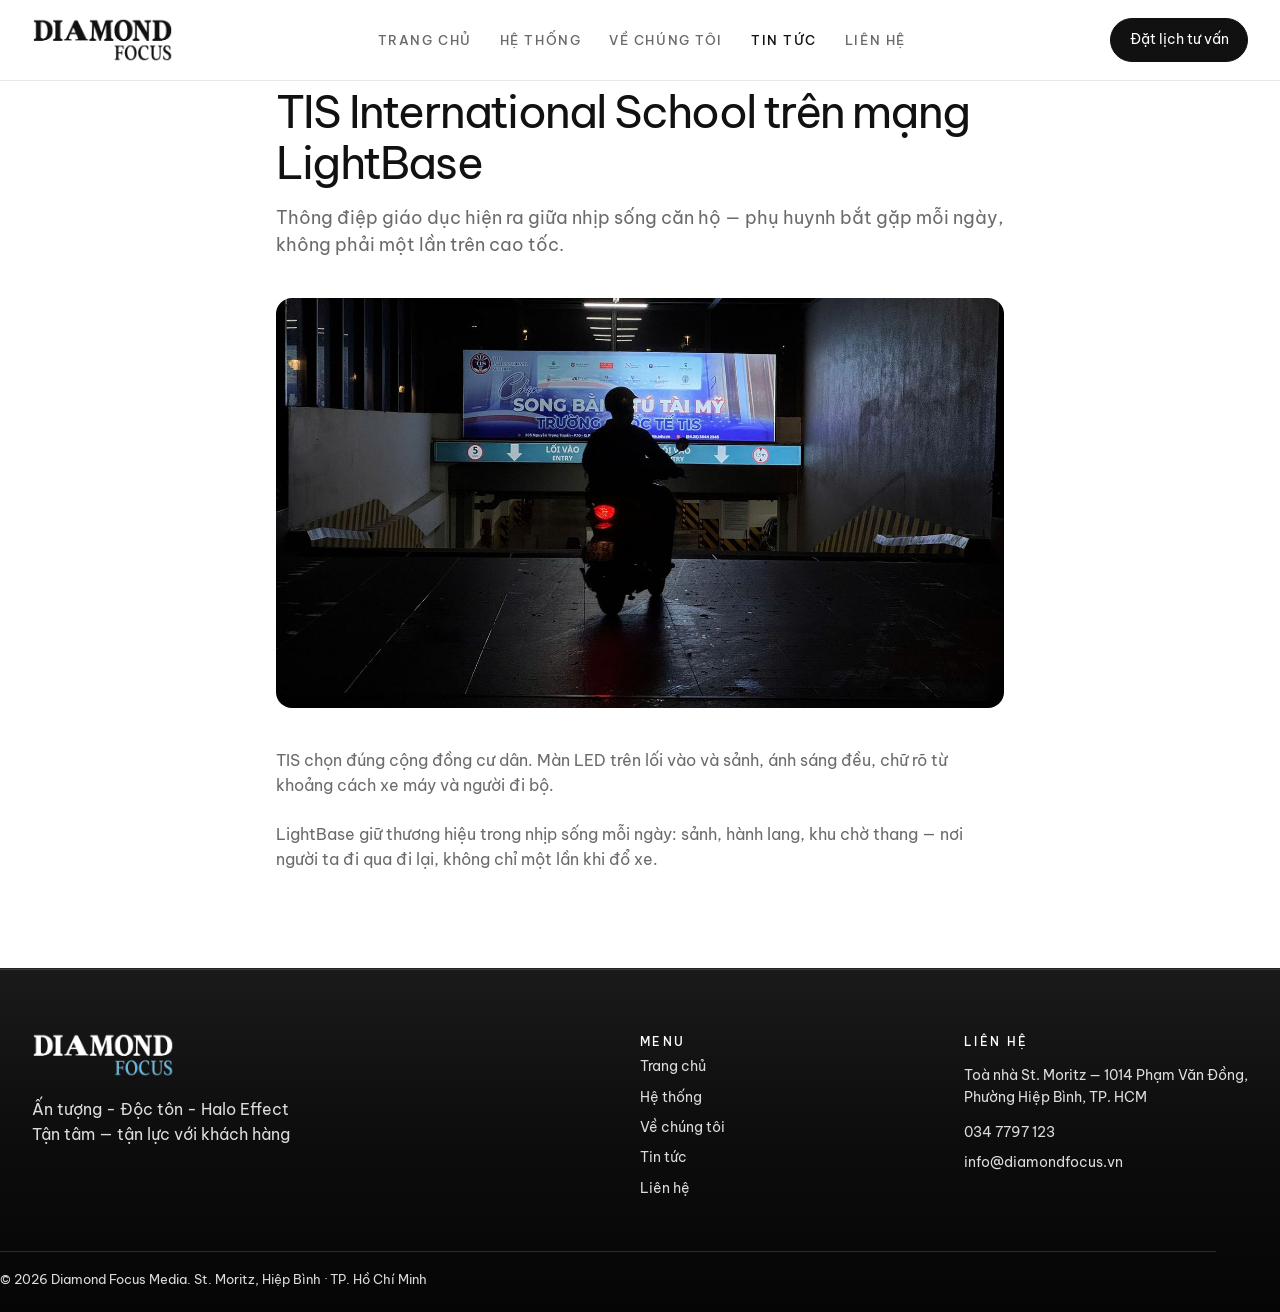
<file: tin-tis.html>
<!DOCTYPE html>
<html lang="vi">
<head>
  <meta charset="utf-8" />
  <meta name="viewport" content="width=device-width, initial-scale=1" />
  <title>TIS International School trên mạng LightBase — Diamond Focus Media</title>
  <meta name="description" content="Diamond Focus Media — màn LED trong tòa nhà, hầm xe và lối vào. Ấn tượng · Độc tôn · Halo Effect." />
  <link rel="icon" href="images/logo.png" />
  <link rel="preconnect" href="https://fonts.googleapis.com" />
  <link rel="preconnect" href="https://fonts.gstatic.com" crossorigin />
  <link href="https://fonts.googleapis.com/css2?family=Be+Vietnam+Pro:ital,wght@0,300;0,400;0,500;0,600;1,400&display=swap" rel="stylesheet" />
  <link rel="stylesheet" href="css/site.css" />
</head>
<body>
  <header class="solid" id="site-header">
    <div class="wrap bar">
      <a href="index.html" aria-label="Diamond Focus"><img class="logo logo-light" src="images/logo.png" alt="Diamond Focus" /><img class="logo logo-dark" src="images/logo-dark.png" alt="Diamond Focus" /></a>
      <nav class="desk" aria-label="Chính">
          <a class="" href="index.html">Trang chủ</a>
          <a class="" href="he-thong.html">Hệ thống</a>
          <a class="" href="ve-chung-toi.html">Về chúng tôi</a>
          <a class="active" href="tin-tuc.html">Tin tức</a>
          <a class="" href="lien-he.html">Liên hệ</a>
      </nav>
      <a class="cta" href="lien-he.html">Đặt lịch tư vấn</a>
      <button class="menu-btn" type="button" aria-label="Menu" onclick="document.getElementById('mobile').classList.toggle('open')">☰</button>
    </div>
    <div class="mobile" id="mobile"><a class="" href="index.html">Trang chủ</a><a class="" href="he-thong.html">Hệ thống</a><a class="" href="ve-chung-toi.html">Về chúng tôi</a><a class="active" href="tin-tuc.html">Tin tức</a><a class="" href="lien-he.html">Liên hệ</a></div>
  </header>
  
  <article class="article page reveal">
    <a href="tin-tuc.html" style="color:var(--muted);font-size:.9rem">← Tất cả tin</a>
    <p class="tag" style="margin-top:2rem;color:var(--accent);letter-spacing:.16em;text-transform:uppercase;font-size:.75rem">LightBase · 18.03.2025</p>
    <h1 style="margin-top:.75rem;font-size:clamp(1.8rem,4vw,2.8rem)">TIS International School trên mạng LightBase</h1>
    <p style="margin-top:1rem;color:var(--muted);font-size:1.1rem">Thông điệp giáo dục hiện ra giữa nhịp sống căn hộ — phụ huynh bắt gặp mỗi ngày, không phải một lần trên cao tốc.</p>
    <img src="images/tis-school.jpg" alt="" />
    <p class="txt">TIS chọn đúng cộng đồng cư dân. Màn LED trên lối vào và sảnh, ánh sáng đều, chữ rõ từ khoảng cách xe máy và người đi bộ.

LightBase giữ thương hiệu trong nhịp sống mỗi ngày: sảnh, hành lang, khu chờ thang — nơi người ta đi qua đi lại, không chỉ một lần khi đổ xe.</p>
  </article>

  <footer>
    <div class="wrap foot">
      <div>
        <img class="logo logo-light" src="images/logo.png" alt="" /><img class="logo logo-dark" src="images/logo-dark.png" alt="Diamond Focus" />
        <p class="lead" style="color:var(--muted)">Ấn tượng - Độc tôn - Halo Effect<br />Tận tâm — tận lực với khách hàng</p>
      </div>
      <div>
        <p class="kicker light">Menu</p>
        <a href="index.html">Trang chủ</a><a href="he-thong.html">Hệ thống</a><a href="ve-chung-toi.html">Về chúng tôi</a><a href="tin-tuc.html">Tin tức</a><a href="lien-he.html">Liên hệ</a>
      </div>
      <div>
        <p class="kicker light">Liên hệ</p>
        <p style="margin-top:.8rem;color:var(--muted);font-size:.9rem">Toà nhà St. Moritz — 1014 Phạm Văn Đồng, Phường Hiệp Bình, TP. HCM</p>
        <p style="margin-top:.5rem"><a href="tel:0347797123">034 7797 123</a></p>
        <p><a href="mailto:info@diamondfocus.vn">info@diamondfocus.vn</a></p>
      </div>
    </div>
    <div class="wrap tiny">© 2026 Diamond Focus Media. St. Moritz, Hiệp Bình · TP. Hồ Chí Minh</div>
  </footer>
  <script>
    const h = document.getElementById('site-header');
    const onHero = false;
    const sync = () => {
      if (!onHero) return;
      h.classList.toggle('solid', window.scrollY > 16);
    };
    sync();
    window.addEventListener('scroll', sync, {passive:true});
  </script>
  <script src="js/reveal.js"></script>
</body>
</html>
</file>
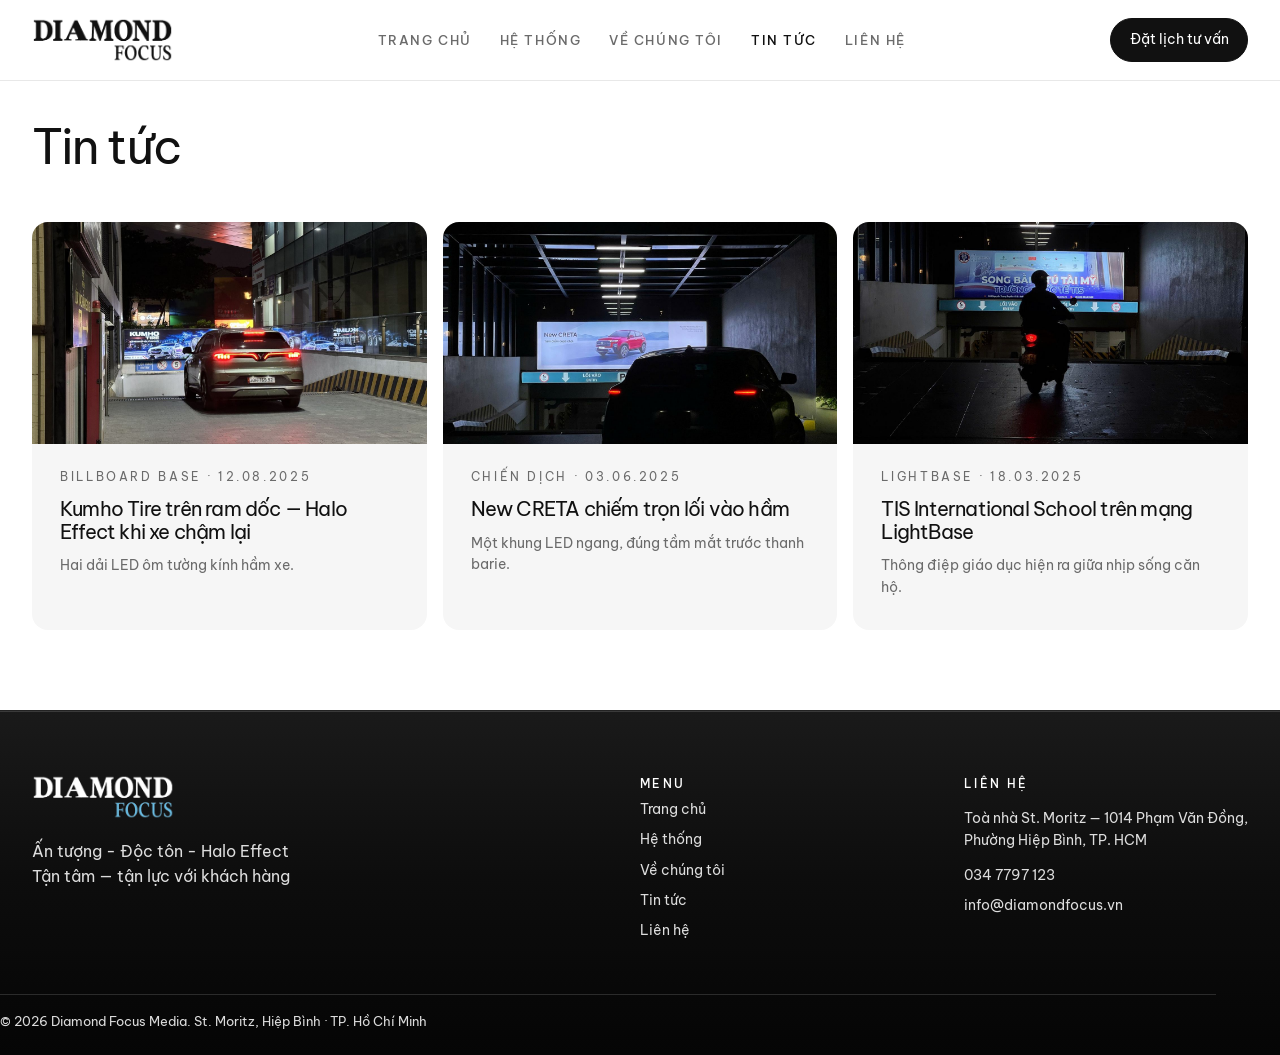
<file: tin-tuc.html>
<!DOCTYPE html>
<html lang="vi">
<head>
  <meta charset="utf-8" />
  <meta name="viewport" content="width=device-width, initial-scale=1" />
  <title>Tin tức — Diamond Focus Media</title>
  <meta name="description" content="Diamond Focus Media — màn LED trong tòa nhà, hầm xe và lối vào. Ấn tượng · Độc tôn · Halo Effect." />
  <link rel="icon" href="images/logo.png" />
  <link rel="preconnect" href="https://fonts.googleapis.com" />
  <link rel="preconnect" href="https://fonts.gstatic.com" crossorigin />
  <link href="https://fonts.googleapis.com/css2?family=Be+Vietnam+Pro:ital,wght@0,300;0,400;0,500;0,600;1,400&display=swap" rel="stylesheet" />
  <link rel="stylesheet" href="css/site.css" />
</head>
<body>
  <header class="solid" id="site-header">
    <div class="wrap bar">
      <a href="index.html" aria-label="Diamond Focus"><img class="logo logo-light" src="images/logo.png" alt="Diamond Focus" /><img class="logo logo-dark" src="images/logo-dark.png" alt="Diamond Focus" /></a>
      <nav class="desk" aria-label="Chính">
          <a class="" href="index.html">Trang chủ</a>
          <a class="" href="he-thong.html">Hệ thống</a>
          <a class="" href="ve-chung-toi.html">Về chúng tôi</a>
          <a class="active" href="tin-tuc.html">Tin tức</a>
          <a class="" href="lien-he.html">Liên hệ</a>
      </nav>
      <a class="cta" href="lien-he.html">Đặt lịch tư vấn</a>
      <button class="menu-btn" type="button" aria-label="Menu" onclick="document.getElementById('mobile').classList.toggle('open')">☰</button>
    </div>
    <div class="mobile" id="mobile"><a class="" href="index.html">Trang chủ</a><a class="" href="he-thong.html">Hệ thống</a><a class="" href="ve-chung-toi.html">Về chúng tôi</a><a class="active" href="tin-tuc.html">Tin tức</a><a class="" href="lien-he.html">Liên hệ</a></div>
  </header>
  
  <main class="page reveal">
    <section class="wrap">
      <h1 style="font-size:clamp(2rem,4vw,3rem)">Tin tức</h1>
      <div class="news3" style="padding-bottom:5rem">
        <a class="card" href="tin-kumho.html">
          <img src="images/kumho-artemis.jpg" alt="" />
          <div class="body">
            <p class="tag">Billboard Base · 12.08.2025</p>
            <h3>Kumho Tire trên ram dốc — Halo Effect khi xe chậm lại</h3>
            <p class="txt">Hai dải LED ôm tường kính hầm xe.</p>
          </div>
        </a>
        <a class="card" href="tin-creta.html">
          <img src="images/hyundai-creta.jpg" alt="" />
          <div class="body">
            <p class="tag">Chiến dịch · 03.06.2025</p>
            <h3>New CRETA chiếm trọn lối vào hầm</h3>
            <p class="txt">Một khung LED ngang, đúng tầm mắt trước thanh barie.</p>
          </div>
        </a>
        <a class="card" href="tin-tis.html">
          <img src="images/tis-school.jpg" alt="" />
          <div class="body">
            <p class="tag">LightBase · 18.03.2025</p>
            <h3>TIS International School trên mạng LightBase</h3>
            <p class="txt">Thông điệp giáo dục hiện ra giữa nhịp sống căn hộ.</p>
          </div>
        </a>
      </div>
    </section>
  </main>

  <footer>
    <div class="wrap foot">
      <div>
        <img class="logo logo-light" src="images/logo.png" alt="" /><img class="logo logo-dark" src="images/logo-dark.png" alt="Diamond Focus" />
        <p class="lead" style="color:var(--muted)">Ấn tượng - Độc tôn - Halo Effect<br />Tận tâm — tận lực với khách hàng</p>
      </div>
      <div>
        <p class="kicker light">Menu</p>
        <a href="index.html">Trang chủ</a><a href="he-thong.html">Hệ thống</a><a href="ve-chung-toi.html">Về chúng tôi</a><a href="tin-tuc.html">Tin tức</a><a href="lien-he.html">Liên hệ</a>
      </div>
      <div>
        <p class="kicker light">Liên hệ</p>
        <p style="margin-top:.8rem;color:var(--muted);font-size:.9rem">Toà nhà St. Moritz — 1014 Phạm Văn Đồng, Phường Hiệp Bình, TP. HCM</p>
        <p style="margin-top:.5rem"><a href="tel:0347797123">034 7797 123</a></p>
        <p><a href="mailto:info@diamondfocus.vn">info@diamondfocus.vn</a></p>
      </div>
    </div>
    <div class="wrap tiny">© 2026 Diamond Focus Media. St. Moritz, Hiệp Bình · TP. Hồ Chí Minh</div>
  </footer>
  <script>
    const h = document.getElementById('site-header');
    const onHero = false;
    const sync = () => {
      if (!onHero) return;
      h.classList.toggle('solid', window.scrollY > 16);
    };
    sync();
    window.addEventListener('scroll', sync, {passive:true});
  </script>
  <script src="js/reveal.js"></script>
</body>
</html>
</file>
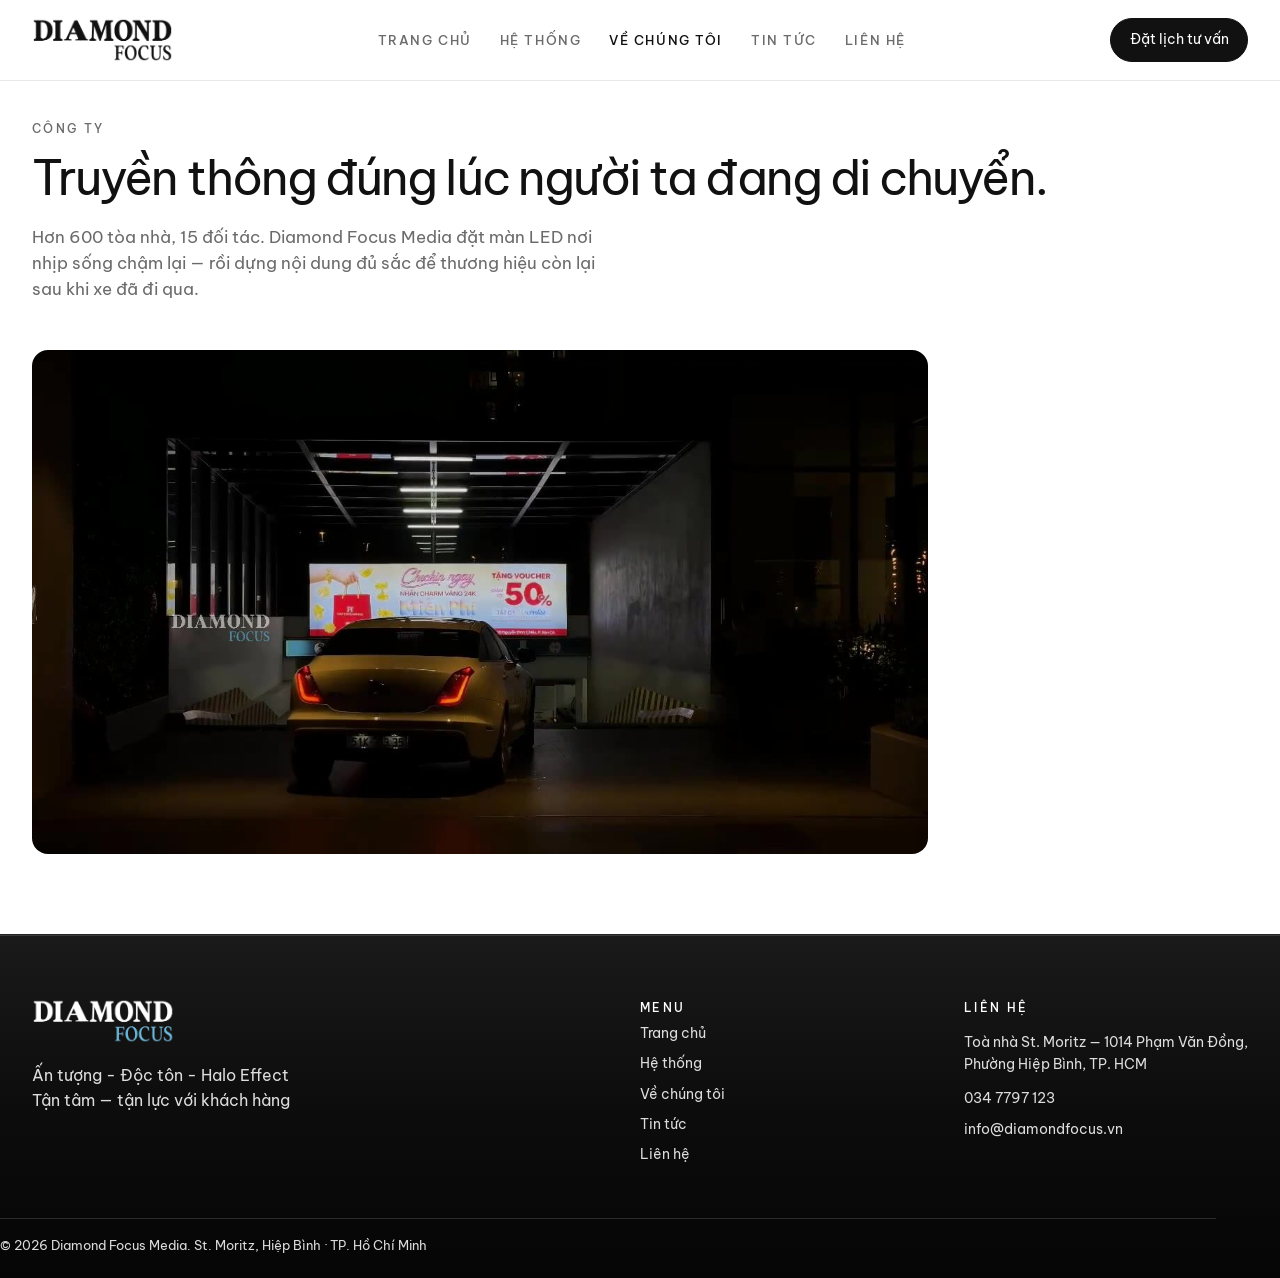
<file: ve-chung-toi.html>
<!DOCTYPE html>
<html lang="vi">
<head>
  <meta charset="utf-8" />
  <meta name="viewport" content="width=device-width, initial-scale=1" />
  <title>Về chúng tôi — Diamond Focus Media</title>
  <meta name="description" content="Diamond Focus Media — màn LED trong tòa nhà, hầm xe và lối vào. Ấn tượng · Độc tôn · Halo Effect." />
  <link rel="icon" href="images/logo.png" />
  <link rel="preconnect" href="https://fonts.googleapis.com" />
  <link rel="preconnect" href="https://fonts.gstatic.com" crossorigin />
  <link href="https://fonts.googleapis.com/css2?family=Be+Vietnam+Pro:ital,wght@0,300;0,400;0,500;0,600;1,400&display=swap" rel="stylesheet" />
  <link rel="stylesheet" href="css/site.css" />
</head>
<body>
  <header class="solid" id="site-header">
    <div class="wrap bar">
      <a href="index.html" aria-label="Diamond Focus"><img class="logo logo-light" src="images/logo.png" alt="Diamond Focus" /><img class="logo logo-dark" src="images/logo-dark.png" alt="Diamond Focus" /></a>
      <nav class="desk" aria-label="Chính">
          <a class="" href="index.html">Trang chủ</a>
          <a class="" href="he-thong.html">Hệ thống</a>
          <a class="active" href="ve-chung-toi.html">Về chúng tôi</a>
          <a class="" href="tin-tuc.html">Tin tức</a>
          <a class="" href="lien-he.html">Liên hệ</a>
      </nav>
      <a class="cta" href="lien-he.html">Đặt lịch tư vấn</a>
      <button class="menu-btn" type="button" aria-label="Menu" onclick="document.getElementById('mobile').classList.toggle('open')">☰</button>
    </div>
    <div class="mobile" id="mobile"><a class="" href="index.html">Trang chủ</a><a class="" href="he-thong.html">Hệ thống</a><a class="active" href="ve-chung-toi.html">Về chúng tôi</a><a class="" href="tin-tuc.html">Tin tức</a><a class="" href="lien-he.html">Liên hệ</a></div>
  </header>
  
  <main class="page reveal">
    <section class="wrap" style="padding-bottom:3rem">
      <p class="kicker light">Công ty</p>
      <h1 style="margin-top:.75rem;font-size:clamp(2rem,4vw,3rem)">Truyền thông đúng lúc người ta đang di chuyển.</h1>
      <p class="lead" style="color:var(--muted);font-size:1.05rem">Hơn 600 tòa nhà, 15 đối tác. Diamond Focus Media đặt màn LED nơi nhịp sống chậm lại — rồi dựng nội dung đủ sắc để thương hiệu còn lại sau khi xe đã đi qua.</p>
    </section>
    <section class="wrap" style="padding-bottom:5rem">
      <div class="photo" style="aspect-ratio:16/9;max-width:56rem"><img src="images/hero-poster.jpg" alt="" /></div>
    </section>
  </main>

  <footer>
    <div class="wrap foot">
      <div>
        <img class="logo logo-light" src="images/logo.png" alt="" /><img class="logo logo-dark" src="images/logo-dark.png" alt="Diamond Focus" />
        <p class="lead" style="color:var(--muted)">Ấn tượng - Độc tôn - Halo Effect<br />Tận tâm — tận lực với khách hàng</p>
      </div>
      <div>
        <p class="kicker light">Menu</p>
        <a href="index.html">Trang chủ</a><a href="he-thong.html">Hệ thống</a><a href="ve-chung-toi.html">Về chúng tôi</a><a href="tin-tuc.html">Tin tức</a><a href="lien-he.html">Liên hệ</a>
      </div>
      <div>
        <p class="kicker light">Liên hệ</p>
        <p style="margin-top:.8rem;color:var(--muted);font-size:.9rem">Toà nhà St. Moritz — 1014 Phạm Văn Đồng, Phường Hiệp Bình, TP. HCM</p>
        <p style="margin-top:.5rem"><a href="tel:0347797123">034 7797 123</a></p>
        <p><a href="mailto:info@diamondfocus.vn">info@diamondfocus.vn</a></p>
      </div>
    </div>
    <div class="wrap tiny">© 2026 Diamond Focus Media. St. Moritz, Hiệp Bình · TP. Hồ Chí Minh</div>
  </footer>
  <script>
    const h = document.getElementById('site-header');
    const onHero = false;
    const sync = () => {
      if (!onHero) return;
      h.classList.toggle('solid', window.scrollY > 16);
    };
    sync();
    window.addEventListener('scroll', sync, {passive:true});
  </script>
  <script src="js/reveal.js"></script>
</body>
</html>
</file>
<file: css/site.css>
:root {
  --bg: #ffffff;
  --elevated: #f6f6f6;
  --paper: #ffffff;
  --paper-muted: #f4f4f4;
  --fg: #111111;
  --ink: #111111;
  --muted: #6b6b6b;
  --subtle: #8a8a8a;
  --accent: #111111;
  --line: #e8e8e8;
  --paper-line: #e8e8e8;
  --font: "Be Vietnam Pro", "Segoe UI", system-ui, sans-serif;
  --display: "Be Vietnam Pro", "Segoe UI", system-ui, sans-serif;
  --ease: cubic-bezier(0.22, 1, 0.36, 1);
}
* { box-sizing: border-box; }
html { scroll-behavior: smooth; scroll-padding-top: 5.5rem; }
body {
  margin: 0;
  min-height: 100dvh;
  background: var(--bg);
  color: var(--fg);
  font-family: var(--font);
  line-height: 1.55;
  -webkit-font-smoothing: antialiased;
}
img, video { max-width: 100%; display: block; }
a { color: inherit; text-decoration: none; }
h1, h2, h3 {
  font-family: var(--display);
  letter-spacing: -0.04em;
  line-height: 1.12;
  font-weight: 400;
  margin: 0;
}
p { margin: 0; }
.wrap { width: min(80rem, calc(100% - 2.5rem)); margin-inline: auto; }
@media (min-width: 768px) { .wrap { width: min(80rem, calc(100% - 4rem)); } }

header {
  position: fixed; inset: 0 0 auto; z-index: 50;
  background: transparent; color: #fff;
  transition: background .3s var(--ease), box-shadow .3s var(--ease), color .3s var(--ease);
}
header.solid {
  background: #fff; color: var(--fg);
  box-shadow: 0 1px 0 0 var(--line);
}
.logo-light { display: block; }
.logo-dark { display: none; }
header.solid .logo-light { display: none; }
header.solid .logo-dark { display: block; }
footer .logo-light { display: block; filter: none; }
footer .logo-dark { display: none; }
header.solid .logo-light { display: none; }
header.solid .logo-dark { display: block; }
.bar { display: flex; align-items: center; justify-content: space-between; gap: 1rem; height: 4rem; }
@media (min-width: 768px) { .bar { height: 5rem; } }
.logo { height: 2.25rem; width: auto; }
@media (min-width: 768px) { .logo { height: 2.75rem; } }
nav.desk { display: none; align-items: center; gap: 1.75rem; }
@media (min-width: 860px) { nav.desk { display: flex; } }
nav.desk a { font-size: 13px; letter-spacing: .12em; text-transform: uppercase; font-weight: 500; color: rgba(255,255,255,.88); min-height: 2.75rem; display: inline-flex; align-items: center; }
nav.desk a:hover, nav.desk a.active { color: #fff; }
header.solid nav.desk a { color: var(--muted); }
header.solid nav.desk a:hover, header.solid nav.desk a.active { color: var(--fg); }
.cta {
  display: none; min-height: 2.75rem; padding: 0 1.15rem; border: 1px solid rgba(255,255,255,.85);
  border-radius: 999px; font-size: .875rem; align-items: center; gap: .4rem;
  background: transparent; color: #fff;
}
@media (min-width: 860px) { .cta { display: inline-flex; } }
.cta:hover { background: #fff; color: #111; }
header.solid .cta { background: var(--ink); color: #fff; border-color: var(--ink); }
header.solid .cta:hover { opacity: .88; color: #fff; }
.menu-btn {
  width: 2.75rem; height: 2.75rem; border: 0; background: transparent; color: #fff;
  display: grid; place-items: center; font-size: 1.4rem;
}
header.solid .menu-btn { color: var(--fg); }
@media (min-width: 860px) { .menu-btn { display: none; } }
.mobile {
  display: none; background: var(--bg); border-top: 1px solid var(--line); padding: 1rem 1.25rem 1.5rem;
}
.mobile.open { display: block; }
.mobile a { display: block; padding: .9rem 0; color: var(--muted); border-bottom: 1px solid var(--line); }
.mobile a.active { color: var(--fg); }

.hero { position: relative; min-height: 100dvh; overflow: hidden; }
.hero video, .hero .poster {
  position: absolute; inset: 0; width: 100%; height: 100%; object-fit: cover;
}
.hero::after {
  content: ""; position: absolute; inset: auto 0 0; height: 8rem;
  background: linear-gradient(to top, #ffffff, transparent);
}
.hero-inner { position: relative; min-height: 100dvh; display: flex; flex-direction: column; }
.sys-label {
  margin: 0 auto; width: min(80rem, calc(100% - 2.5rem)); padding-top: 6rem;
  font-size: 11px; letter-spacing: .32em; text-transform: uppercase; color: rgba(244,246,248,.9);
}
.slogan {
  margin-top: auto; padding: 0 1.25rem 5rem;
  font-family: var(--display); font-size: clamp(1.55rem, 4.6vw, 3.4rem);
  letter-spacing: .08em; white-space: nowrap; font-weight: 500; color: #fff;
  position: relative; isolation: isolate; display: block;
}
.slogan::before {
  content: ""; position: absolute; left: 4%; right: 4%; bottom: -18%; height: 80%;
  background: radial-gradient(ellipse at center, rgba(255,255,255,.38), transparent 68%);
  filter: blur(18px); pointer-events: none; z-index: 0;
  animation: halo-pulse 7.2s ease-in-out infinite;
}
.slogan::after {
  content: ""; position: absolute; inset: -8% -6%;
  background: linear-gradient(108deg, transparent 0%, transparent 38%, rgba(255,255,255,0) 42%, rgba(255,255,255,.95) 50%, rgba(255,255,255,0) 58%, transparent 100%);
  background-size: 220% 100%; background-position: 130% 0;
  mix-blend-mode: overlay; pointer-events: none; z-index: 2;
  animation: light-sweep 7.2s ease-in-out infinite;
}
.slogan-clip { display: inline-block; overflow: hidden; vertical-align: bottom; padding-bottom: .06em; position: relative; z-index: 1; }
.slogan-word, .slogan-sep { display: inline-block; position: relative; z-index: 1; }
.slogan-sep { opacity: .85; padding: 0 .12em; }
.slogan-in-1 { animation: slogan-rise-1 7.2s cubic-bezier(0.22, 1, 0.36, 1) infinite; }
.slogan-in-2 { animation: slogan-rise-2 7.2s cubic-bezier(0.22, 1, 0.36, 1) infinite; }
.slogan-in-3 { animation: slogan-rise-3 7.2s cubic-bezier(0.22, 1, 0.36, 1) infinite; }
@keyframes slogan-rise-1 {
  0%, 3% { opacity: 0; transform: translate3d(0, 110%, 0); filter: blur(8px); text-shadow: none; }
  12%, 78% { opacity: 1; transform: none; filter: none; text-shadow: 0 0 18px rgba(255,255,255,.7), 0 0 42px rgba(255,255,255,.35); }
  88%, 100% { opacity: 0; transform: translate3d(0, -30%, 0); filter: blur(6px); text-shadow: none; }
}
@keyframes slogan-rise-2 {
  0%, 16% { opacity: 0; transform: translate3d(0, 110%, 0); filter: blur(8px); text-shadow: none; }
  26%, 78% { opacity: 1; transform: none; filter: none; text-shadow: 0 0 18px rgba(255,255,255,.7), 0 0 42px rgba(255,255,255,.35); }
  88%, 100% { opacity: 0; transform: translate3d(0, -30%, 0); filter: blur(6px); text-shadow: none; }
}
@keyframes slogan-rise-3 {
  0%, 30% { opacity: 0; transform: translate3d(0, 110%, 0); filter: blur(8px); text-shadow: none; }
  40%, 78% { opacity: 1; transform: none; filter: none; text-shadow: 0 0 18px rgba(255,255,255,.7), 0 0 42px rgba(255,255,255,.35); }
  88%, 100% { opacity: 0; transform: translate3d(0, -30%, 0); filter: blur(6px); text-shadow: none; }
}
@keyframes halo-pulse {
  0%, 28% { opacity: 0; transform: scale(.92); }
  46%, 74% { opacity: 1; transform: scale(1); }
  88%, 100% { opacity: 0; transform: scale(1.04); }
}
@keyframes light-sweep {
  0%, 40% { background-position: 130% 0; opacity: 0; }
  46% { opacity: 1; }
  64% { background-position: -30% 0; opacity: 1; }
  72%, 100% { background-position: -30% 0; opacity: 0; }
}
@media (min-width: 768px) {
  .sys-label { padding-top: 8rem; }
  .slogan { padding: 0 2rem 4.5rem; }
}

.stats { display: grid; grid-template-columns: 1fr 1fr; gap: 1px; background: var(--line); border-block: 1px solid var(--line); }
@media (min-width: 768px) { .stats { grid-template-columns: repeat(4, 1fr); } }
.stat { background: var(--bg); padding: 2rem 1.25rem; }
.stat b { font-family: var(--display); font-size: 1.9rem; font-weight: 500; }
.stat b span { color: var(--muted); font-size: 1.25rem; }
.stat p { margin-top: .5rem; color: var(--muted); font-size: .875rem; }

.paper { background: var(--paper); color: var(--ink); }
.section { padding: 5rem 0; }
@media (min-width: 768px) { .section { padding: 7rem 0; } }
.kicker { font-size: .75rem; letter-spacing: .2em; text-transform: uppercase; color: var(--subtle); font-weight: 500; }
.kicker.light { color: var(--muted); }
.lead { margin-top: 1.25rem; color: var(--subtle); max-width: 36rem; }
.split { display: grid; gap: 3rem; }
@media (min-width: 768px) { .split { grid-template-columns: 1fr 1fr; align-items: center; gap: 4rem; } }
.photo { border-radius: 1rem; overflow: hidden; aspect-ratio: 4/3; }
.photo img { width: 100%; height: 100%; object-fit: cover; }
.btn {
  display: inline-flex; align-items: center; gap: .4rem; min-height: 2.75rem; margin-top: 2rem;
  padding: 0 1.1rem; border-radius: .5rem; font-size: .875rem;
}
.btn-ink { background: var(--ink); color: #fff; border-radius: 999px; }
.btn-outline { border: 1px solid var(--line); border-radius: 999px; }
.btn-outline-ink { border: 1px solid var(--paper-line); border-radius: 999px; }

.grid2 { display: grid; gap: 1rem; margin-top: 2rem; }
@media (min-width: 768px) { .grid2 { grid-template-columns: 1fr 1fr; gap: 1.5rem; } }
.card { background: var(--elevated); border-radius: 1rem; overflow: hidden; display: flex; flex-direction: column; height: 100%; }
.card.light { background: var(--paper-muted); color: var(--ink); }
.card img { aspect-ratio: 16/9; object-fit: cover; width: 100%; }
.card .body { padding: 1.5rem 1.75rem 2rem; display: flex; flex-direction: column; flex: 1; }
.card .tag { font-size: .75rem; letter-spacing: .22em; text-transform: uppercase; color: var(--muted); }
.card.light .tag { color: var(--subtle); }
.card h3 { margin-top: .75rem; font-size: 1.75rem; }
.card .tl { margin-top: .5rem; font-family: var(--display); font-size: 1.05rem; opacity: .85; }
.card .txt { margin-top: 1rem; font-size: .875rem; color: var(--muted); }
.card.light .txt { color: var(--subtle); }
.card .focus { margin-top: 1.25rem; font-size: .75rem; letter-spacing: .16em; text-transform: uppercase; color: var(--muted); }
.head-row { display: flex; flex-direction: column; gap: 1rem; }
@media (min-width: 768px) { .head-row { flex-direction: row; align-items: flex-end; justify-content: space-between; } }

.works-head { text-align: center; }
.carousel { overflow: hidden; cursor: grab; }
.carousel:active { cursor: grabbing; }
.carousel-strip {
  display: flex; align-items: center; gap: 1.25rem;
  will-change: transform;
}
.carousel-strip .card-slide {
  position: relative; flex: 0 0 auto; width: min(62vw, 720px);
  border-radius: 1rem; overflow: hidden; background: #111;
  transform-origin: center;
}
.carousel-strip .card-slide img { width: 100%; aspect-ratio: 16/9; object-fit: cover; display: block; }
.carousel-strip .card-slide .veil {
  position: absolute; inset: 0; pointer-events: none;
  background: linear-gradient(to top, rgba(0,0,0,.55), rgba(0,0,0,.08) 36%, transparent 58%);
}
.carousel-strip .card-slide .cap {
  position: absolute; left: 0; right: 0; bottom: 0;
  padding: 0 1.25rem 3.5rem; text-align: center; color: #fff;
  opacity: 0; transform: translateY(10px);
  transition: opacity .45s cubic-bezier(0.22,1,0.36,1), transform .45s cubic-bezier(0.22,1,0.36,1);
}
.carousel-strip .card-slide.is-active .cap { opacity: 1; transform: none; }
.carousel-strip .card-slide .cap .cat { font-size: 10px; letter-spacing: .22em; text-transform: uppercase; opacity: .75; }
.carousel-strip .card-slide .cap h3 { margin-top: .25rem; font-size: clamp(1rem, 1.6vw, 1.25rem); color: #fff; font-weight: 500; }
.carousel-nav {
  position: absolute; left: 50%; bottom: 1rem; transform: translateX(-50%);
  display: flex; gap: .5rem; z-index: 3;
}
.carousel-nav button {
  width: 2.75rem; height: 2.75rem; border: 0; border-radius: 999px;
  background: #fff; color: #111; font-size: 1.1rem; cursor: pointer;
}

.news3 { display: grid; gap: 1rem; margin-top: 3rem; }
@media (min-width: 768px) { .news3 { grid-template-columns: repeat(3, 1fr); } }
.news3 a { color: inherit; }
.news3 h3 { font-size: 1.25rem; margin-top: .75rem; }
.news3 .txt { margin-top: .75rem; }

form { display: grid; gap: .85rem; }
label { font-size: .75rem; letter-spacing: .08em; text-transform: uppercase; color: var(--subtle); }
input, textarea, select {
  width: 100%; border: 1px solid var(--paper-line); background: #fff; color: var(--ink);
  border-radius: .5rem; padding: .75rem .9rem; font: inherit;
}
textarea { min-height: 8rem; resize: vertical; }
button[type=submit] {
  border: 0; background: var(--ink); color: #fff; min-height: 2.75rem; border-radius: 999px; font: inherit;
}

footer {
  background: linear-gradient(180deg, #1a1a1a 0%, #0d0d0d 48%, #050505 100%);
  color: #fff;
  border-top: 1px solid rgba(255,255,255,.12);
  box-shadow: inset 0 1px 0 rgba(255,255,255,.14);
  padding: 4rem 0 0;
}
.foot { display: grid; gap: 2.5rem; padding-bottom: 3rem; }
@media (min-width: 768px) { .foot { grid-template-columns: 2fr 1fr 1fr; } }
footer .kicker, footer .kicker.light { color: #fff !important; }
footer p, footer .lead, footer .tiny { color: rgba(255,255,255,.86) !important; }
footer a { display: block; font-size: .9rem; padding: .25rem 0; color: rgba(255,255,255,.86) !important; }
footer a:hover { color: #fff !important; }
.tiny { margin: 0; padding: 1.1rem 0 1.4rem; border-top: 1px solid rgba(255,255,255,.14); font-size: .8rem; }

.reveal {
  opacity: 0;
  transform: translate3d(0, 28px, 0) scale(.985);
  filter: blur(6px);
  transition: opacity .7s cubic-bezier(.22,1,.36,1), transform .7s cubic-bezier(.22,1,.36,1), filter .7s cubic-bezier(.22,1,.36,1);
}
.reveal.in { opacity: 1; transform: none; filter: none; }

.page { padding-top: 6.5rem; }
@media (min-width: 768px) { .page { padding-top: 7.5rem; } }
.article { max-width: 48rem; margin: 0 auto; padding: 0 1.25rem 6rem; }
.article img { border-radius: 1rem; margin: 2.5rem 0; width: 100%; aspect-ratio: 16/9; object-fit: cover; }
.article .txt { color: var(--muted); white-space: pre-line; margin-top: 2rem; }

.systems-showcase {
  position: relative; overflow: hidden; background: #f6f7f9; padding: 5rem 0;
}
@media (min-width: 768px) { .systems-showcase { padding: 7rem 0; } }
.sys-head { display: flex; flex-direction: column; gap: 1.5rem; }
@media (min-width: 768px) {
  .sys-head { flex-direction: row; justify-content: space-between; align-items: flex-start; }
}
.sys-head h2 {
  font-family: var(--font); font-size: .75rem; letter-spacing: .28em;
  text-transform: uppercase; font-weight: 500; display: flex; align-items: center; gap: 1rem;
}
.sys-head .rule { display: inline-block; width: 4rem; height: 1px; background: rgba(17,17,17,.35); }
.sys-sub, .sys-aside {
  margin-top: .5rem; font-size: 11px; letter-spacing: .22em; text-transform: uppercase; color: var(--muted);
}
@media (min-width: 768px) { .sys-aside { text-align: right; max-width: 16rem; } }
.sys-cards { display: grid; gap: 2.5rem; margin-top: 2.5rem; }
@media (min-width: 768px) { .sys-cards { grid-template-columns: 1fr 1fr; gap: 3rem; margin-top: 3.5rem; } }
.sys-card {
  position: relative; background: #fff; border-radius: 1.75rem;
  padding: 2.5rem 1.1rem 1.75rem; box-shadow: 0 18px 50px -28px rgba(0,0,0,.28);
}
.sys-num {
  position: absolute; top: .25rem; left: .75rem;
  font-size: 6.5rem; font-weight: 300; line-height: 1; color: rgba(0,0,0,.1); pointer-events: none;
}
.sys-num.right { left: auto; right: .75rem; }
.sys-card img { position: relative; z-index: 1; width: 100%; aspect-ratio: 16/10; object-fit: cover; border-radius: 1.25rem; }
.sys-card .tag {
  margin: 1.5rem 0 0 .5rem; font-size: 11px; letter-spacing: .22em; text-transform: uppercase; color: var(--muted);
  font-family: var(--font);
}
.sys-card h3 { margin: .4rem .5rem 0; font-size: 2rem; font-weight: 400; }
.sys-line { display: block; width: 3rem; height: 1px; background: #111; margin: .75rem 0 0 .5rem; }
.sys-card .tl { margin: .75rem .5rem 0; color: var(--fg); }
.sys-card .txt { margin: .5rem .5rem 0; color: var(--muted); font-size: .9rem; }
.pills { display: flex; flex-wrap: wrap; gap: .4rem; margin: 1.15rem .5rem 0; }
.pills span {
  background: #eef0f3; border-radius: 999px; padding: .25rem .75rem;
  font-size: 10px; letter-spacing: .14em; text-transform: uppercase; color: var(--muted);
}
.sys-btn {
  display: inline-flex; align-items: center; min-height: 2.75rem; margin: 1.5rem 0 0 .5rem;
  padding: 0 1.2rem; border-radius: 999px; font-size: .875rem;
  border: 1px solid #111; transition: background .2s, color .2s;
}
.sys-btn.filled { background: #111; color: #fff; }
.sys-btn.filled:hover { background: #fff; color: #111; }
.sys-btn.outline { background: #fff; color: #111; }
.sys-btn.outline:hover { background: #111; color: #fff; }
.sys-foot {
  display: flex; justify-content: space-between; margin-top: 2.5rem;
  font-size: 10px; letter-spacing: .28em; text-transform: uppercase; color: var(--muted);
}

.advantages {
  position: relative; isolation: isolate; overflow: hidden; color: #fff;
  min-height: 100dvh; display: flex; align-items: center;
}
.advantages-bg {
  position: absolute; inset: 0; width: 100%; height: 100%; object-fit: cover; max-width: none;
}
.advantages-veil {
  position: absolute; inset: 0;
  background: linear-gradient(to bottom, rgba(0,0,0,.68), rgba(0,0,0,.74) 50%, rgba(0,0,0,.8));
}
.advantages-inner {
  position: relative; width: min(72rem, calc(100% - 2.5rem)); margin: 0 auto;
  padding: 4rem 0 4.5rem; text-align: center;
}
.advantages-inner h2 {
  margin-top: .75rem; font-size: clamp(1.5rem, 3vw, 2.4rem);
  text-transform: uppercase; color: #fff;
}
.advantages-map { display: grid; gap: 2.4rem 1.5rem; margin-top: 2.5rem; }
@media (min-width: 640px) { .advantages-map { grid-template-columns: 1fr 1fr; } }
@media (min-width: 1024px) {
  .advantages-map { grid-template-columns: repeat(6, 1fr); }
  .adv { grid-column: span 2; }
  .adv:nth-child(4) { grid-column: 2 / span 2; }
  .adv:nth-child(5) { grid-column: 4 / span 2; }
}
.adv { display: flex; flex-direction: column; align-items: center; text-align: center; }
.adv-ico {
  width: 4.25rem; height: 4.25rem; border-radius: 999px;
  border: 2px solid #fff;
  background: rgba(255,255,255,.1);
  display: grid; place-items: center; color: #fff;
  animation: adv-glow 3.6s ease-in-out infinite;
}
.adv:nth-child(2) .adv-ico { animation-delay: .4s; }
.adv:nth-child(3) .adv-ico { animation-delay: .8s; }
.adv:nth-child(4) .adv-ico { animation-delay: 1.2s; }
.adv:nth-child(5) .adv-ico { animation-delay: 1.6s; }
.adv-ico svg { width: 1.85rem; height: 1.85rem; }
.adv h3 {
  margin-top: 1rem; max-width: 17rem;
  font-family: var(--font); font-size: .95rem; font-weight: 600;
  letter-spacing: .04em; text-transform: uppercase; color: #fff;
}
.adv p { margin-top: .5rem; max-width: 18rem; color: #fff; font-size: .875rem; line-height: 1.5; }
@keyframes text-shimmer {
  0% { background-position: 120% 0; }
  100% { background-position: -20% 0; }
}
@keyframes adv-glow {
  0%, 100% { box-shadow: 0 0 0 0 rgba(255,255,255,0); border-color: rgba(255,255,255,.75); }
  45% { box-shadow: 0 0 18px 2px rgba(255,255,255,.35); border-color: #fff; }
}
</file>
